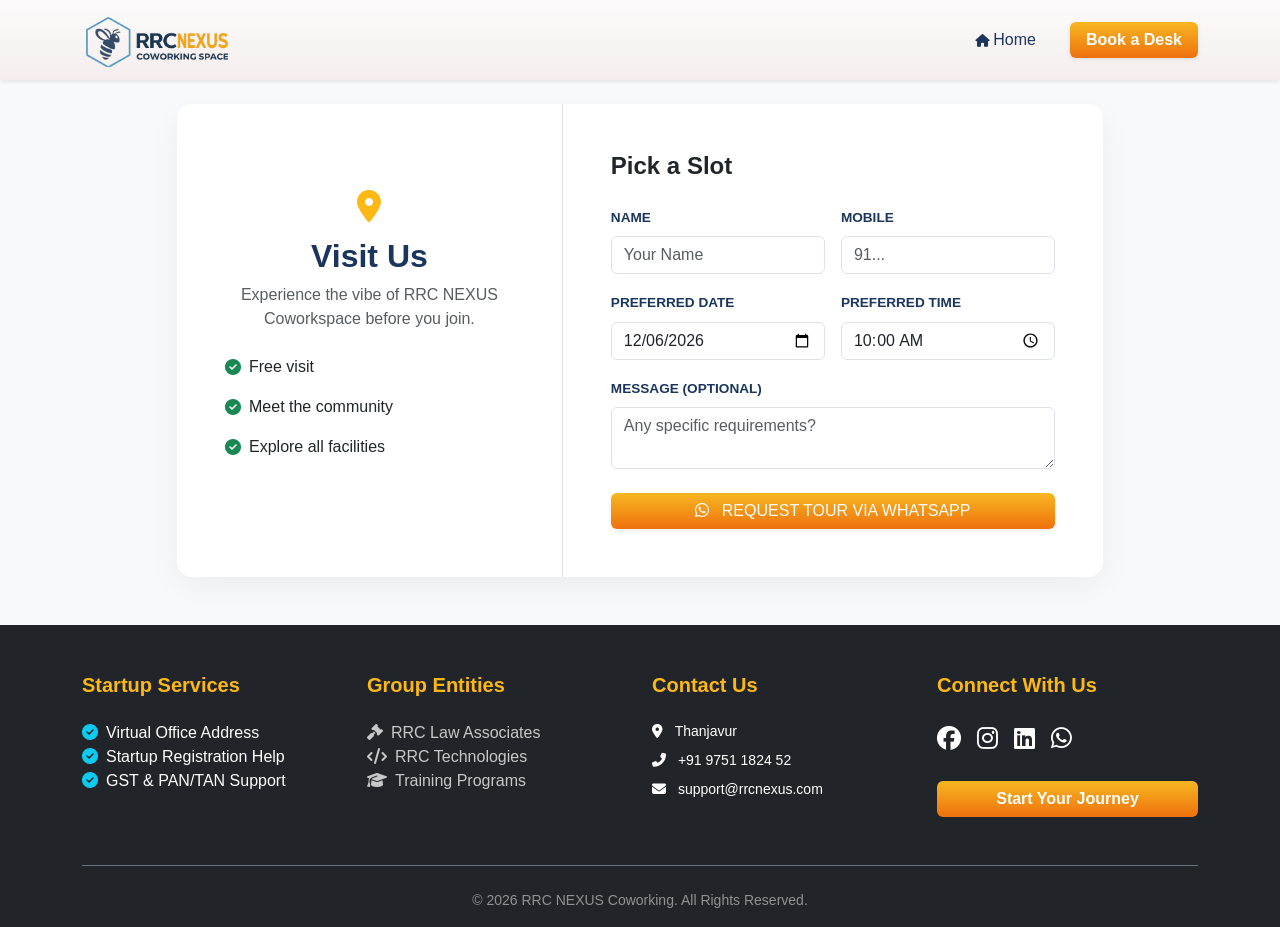
<file: Book-Free-Visit.html>
<!DOCTYPE html>
<html lang="en">
    <head>
        <meta charset="UTF-8">
        <meta name="viewport" content="width=device-width, initial-scale=1.0">
        <title>Book a Free Visit at RRC Nexus | Explore Premium Shared Offices in Thanjavur</title>
        <meta name="description" content="Explore our premium private cabins, dynamic open desks, conference setups, and modern tech ecosystem in Thanjavur.">
        <meta name="keywords" content="RRC Nexus tour, workspace virtual tour Thanjavur, shared office video tour, explore coworking spaces Thanjavur, interactive office walk-through, dynamic office layout">
        <meta name="geo.region" content="IN-TN">
        <meta name="geo.placename" content="Thanjavur">
        <meta name="geo.position" content="10.7870;79.1378">
        <meta name="ICBM" content="10.7870, 79.1378">
        <meta name="robots" content="index, follow">
        <link rel="canonical" href="https://rrcnexus.com/Book-Free-Visit">
        <meta property="og:title" content="RRC Nexus Workspace Tour - Step Inside Thanjavur’s Top Tech Hub">
        <meta property="og:description" content="Experience a fully interactive digital walk-through of RRC Nexus. See our high-end glassmorphism elements, functional layouts, and tech-driven workspace setups.">
        <meta property="og:type" content="website">
        <meta property="og:url" content="https://rrcnexus.com/Book-Free-Visit">
        <meta property="og:image" content="https://rrcnexus.com/assets/images/tour-preview.jpg">
        <meta name="twitter:card" content="summary_large_image">
        <meta name="twitter:title" content="RRC Nexus Interactive Virtual Tour">
        <meta name="twitter:description" content="Explore your next shared office layout online. Take a digital tour of our premium infrastructure in Thanjavur.">
        <link rel="icon" type="image/png" href="assets/images/logo.png" alt="RRC Nexus Brand Logo - Interactive Workspace Tour">
        <link rel="shortcut icon" href="favicon.ico" type="image/x-icon">
        <link rel="apple-touch-icon" sizes="180x180" href="assets/images/apple-touch-icon.png">
        <link rel="manifest" href="/site.webmanifest">
        <link rel="stylesheet" href="./style.css">
        <link
            rel="apple-touch-icon"
            sizes="180x180"
            href="src/img/icon/apple-touch-icon.png">
        <link rel="icon" type="image/png" sizes="32x32" href="src/img/icon/favicon.png">
        <link rel="manifest" href="./site.webmanifest">
        <link
            href="https://cdn.jsdelivr.net/npm/bootstrap@5.3.0/dist/css/bootstrap.min.css"
            rel="stylesheet">
        <link
            rel="stylesheet"
            href="https://cdnjs.cloudflare.com/ajax/libs/font-awesome/6.4.0/css/all.min.css">
        <style>
            :root {
                --primary-blue: #1B365D;
                --accent-orange: #FDB813;
                --light-bg: #f8f9fa;
            }
            body {
                background-color: var(--light-bg);
                font-family: 'Segoe UI', sans-serif;
            }
            .navbar {
                background-color: var(--primary-blue);
            }
            .card {
                border: none;
                border-radius: 15px;
                box-shadow: 0 10px 30px rgba(0,0,0,0.05);
            }
            .form-label {
                font-weight: 600;
                color: var(--primary-blue);
                font-size: 0.85rem;
                text-transform: uppercase;
            }
            .btn-tour:hover {
                background-color: #25d366!important;
                transform: translateY(-3px);
            }
            .info-icon {
                font-size: 2rem;
                color: var(--accent-orange);
                margin-bottom: 15px;
            }
        </style>
    </head>
    <body>

        <div id="preloader">
            <div class="loader-content">
                <div class="spinner"></div>
                <img src="src/img/logo/Logo.png" alt="RRC NEXUS" class="loader-logo ">
            </div>
        </div>

        <nav
            class="navbar navbar-expand navbar-dark sticky-top shadow-sm"
            style="background-color: var(--primary-blue);">
            <div class="container d-flex justify-content-between align-items-center">
                <a class="navbar-brand fw-bold" href="./index.html">
                    <img
                        src="src/img/logo/Logo.png"
                        alt="RRC NEXUS Co-Workspace Logo"
                        style="max-height: 50px;"
                        class="d-inline-block align-text-top me-1">
                </a>

                <div class="d-flex align-items-center gap-2 gap-md-3">
                    <a class="nav-link text-color-1 small px-2" href="./index.html">
                        <i class="fa-solid fa-house"></i>
                        <span class="d-none d-sm-inline">Home</span>
                    </a>
                    <a href="Booking.html" class="btn btn-color px-3 fw-bold shadow-sm">
                        Book
                        <span class="d-none d-sm-inline">a Desk</span>
                    </a>
                </div>
            </div>
        </nav>

        <div class="container">
            <div class="row justify-content-center gap-3">
                <!-- <div class="col-lg-10 mt-4">
                    <div class="card overflow-hidden justify-content-center">
                        <h2 class="text-center fw-bold pt-3" style="color: black;">
                            Virtual Tour</h2>
                        <p class="text-muted text-center"></p>
                        <div class="d-flex flex-row justify-content-center mb-4">
                            <iframe
                                width="90%"
                                height="315"
                                src="https://www.youtube.com/embed/80PUIQfyTM4?si=bdDkIcf2uPSA44qL"
                                title="YouTube video player"
                                frameborder="0"
                                allow="accelerometer; autoplay; clipboard-write; encrypted-media; gyroscope; picture-in-picture; web-share"
                                referrerpolicy="strict-origin-when-cross-origin"
                                allowfullscreen="allowfullscreen"></iframe>
                        </div>
                    </div>
                </div> -->
                <div class="col-lg-10 mt-4">
                    <div class="card overflow-hidden">
                        <div class="row g-0">
                            <div
                                class="col-md-5 bg-white p-5 d-flex flex-column justify-content-center border-end">
                                <div class="text-center">
                                    <i class="fas fa-map-marker-alt info-icon"></i>
                                    <h2 class="fw-bold" style="color: var(--primary-blue);">Visit Us</h2>
                                    <p class="text-muted mb-4">Experience the vibe of RRC NEXUS Coworkspace before you join.</p>
                                </div>
                                <ul class="list-unstyled">
                                    <li class="mb-3 d-flex align-items-center">
                                        <i class="fas fa-check-circle text-success me-2"></i>
                                        Free visit</li>
                                    <li class="mb-3 d-flex align-items-center">
                                        <i class="fas fa-check-circle text-success me-2"></i>
                                        Meet the community</li>
                                    <li class="mb-3 d-flex align-items-center">
                                        <i class="fas fa-check-circle text-success me-2"></i>
                                        Explore all facilities</li>
                                </ul>
                            </div>

                            <div class="col-md-7 p-4 p-md-5 bg-white">
                                <h4 class="fw-bold mb-4">Pick a Slot</h4>
                                <form id="tourForm">
                                    <div class="row g-3">
                                        <div class="col-md-6">
                                            <label class="form-label">Name</label>
                                            <input
                                                type="text"
                                                id="tourName"
                                                class="form-control"
                                                placeholder="Your Name"
                                                required="required">
                                        </div>
                                        <div class="col-md-6">
                                            <label class="form-label">Mobile</label>
                                            <input
                                                type="tel"
                                                id="tourPhone"
                                                class="form-control"
                                                placeholder="91..."
                                                required="required">
                                        </div>
                                        <div class="col-md-6">
                                            <label class="form-label">Preferred Date</label>
                                            <input type="date" id="tourDate" class="form-control" required="required">
                                        </div>
                                        <div class="col-md-6">
                                            <label class="form-label">Preferred Time</label>
                                            <input
                                                type="time"
                                                id="tourTime"
                                                class="form-control"
                                                value="10:00"
                                                required="required">
                                        </div>
                                        <div class="col-12">
                                            <label class="form-label">Message (Optional)</label>
                                            <textarea
                                                id="tourMsg"
                                                class="form-control"
                                                rows="2"
                                                placeholder="Any specific requirements?"></textarea>
                                        </div>
                                    </div>
                                    <button
                                        type="button"
                                        onclick="sendToWhatsApp()"
                                        class="btn btn-color  w-100 mt-4 shadow-sm">
                                        <i class="fab fa-whatsapp me-2"></i>
                                        REQUEST TOUR VIA WHATSAPP
                                    </button>
                                </form>
                            </div>
                        </div>
                    </div>
                </div>
            </div>
        </div>

        <footer class="bg-dark text-white pt-5 pb-3 mt-5">
            <div class="container">
                <div class="row g-4 mb-5">
                    <div class="col-md-4 col-lg-3">
                        <h5 class="fw-bold text-color mb-4">Startup Services</h5>
                        <ul class="list-unstyled footer-links">
                            <li>
                                <i class="fas fa-check-circle text-info me-2"></i>Virtual Office Address</li>
                            <li>
                                <i class="fas fa-check-circle text-info me-2"></i>Startup Registration Help</li>
                            <li>
                                <i class="fas fa-check-circle text-info me-2"></i>GST & PAN/TAN Support</li>
                        </ul>
                    </div>

                    <div class="col-md-4 col-lg-3">
                            <h5 class="fw-bold text-color mb-4">Group Entities</h5>
                            <ul class="list-unstyled footer-links">
                                <li>
                                    <a href="https://rrclawassociates.com/" class="text-decoration-none text-white opacity-75">
                                        <i class="fas fa-gavel me-2"></i>RRC Law Associates</a>
                                </li>
                                <li>
                                    <a href="https://rrctechnologies.com/" class="text-decoration-none text-white opacity-75">
                                        <i class="fas fa-code me-2"></i>RRC Technologies</a>
                                </li>
                                <li>
                                    <a href="https://rrctechnologies.com/courses/" class="text-decoration-none text-white opacity-75">
                                        <i class="fas fa-graduation-cap me-2"></i>Training Programs</a>
                                </li>
                            </ul>
                        </div>

                    <div class="col-md-4 col-lg-3" id="contact">
                            <h5 class="fw-bold text-color mb-4">Contact Us</h5>
                            <p class="small mb-2">
                                <i class="fas fa-map-marker-alt me-2"></i>
                                Thanjavur</p>
                            <p class="small mb-2">
                                <i class="fas fa-phone-alt me-2"></i>
                                <a href="tel:+919876543210" class="text-white" style="text-decoration: none;">+91 9751 1824 52</a>
                            </p>
                            <p class="small">
                                <i class="fas fa-envelope me-2"></i>
                                <a href="mailto:support@rrcnexus.com" class="text-white" style="text-decoration: none;">support@rrcnexus.com</a>
                            </p>
                        </div>

                    <div class="col-lg-3">
                        <h5 class="fw-bold text-color mb-4">Connect With Us</h5>
                        <div class="d-flex gap-3 fs-4">
                            <a href="#" class="text-white hover-orange">
                                <i class="fab fa-facebook"></i>
                            </a>
                            <a href="#" class="text-white hover-orange">
                                <i class="fab fa-instagram"></i>
                            </a>
                            <a href="#" class="text-white hover-orange">
                                <i class="fab fa-linkedin"></i>
                            </a>
                            <a href="#" class="text-white hover-orange">
                                <i class="fab fa-whatsapp"></i>
                            </a>
                        </div>
                        <div class="mt-4">
                            <a href="Booking.html" class="btn btn-color fw-bold w-100">Start Your Journey</a>
                        </div>
                    </div>
                </div>

                <div class="text-center pt-4 border-top border-secondary">
                    <p class="small mb-0 opacity-50">© 2026 RRC NEXUS Coworking. All Rights Reserved.</p>
                </div>
            </div>
        </footer>

        <script>
            // 1. Set default date to tomorrow automatically
            const tomorrow = new Date();
            tomorrow.setDate(tomorrow.getDate() + 1);
            document
                .getElementById('tourDate')
                .valueAsDate = tomorrow;

            // 2. Helper to convert 24h input to 12h AM/PM for the message
            function format12Hour(timeStr) {
                if (!timeStr) 
                    return "--:--";
                let [hrs, mins] = timeStr.split(':');
                let ampm = hrs >= 12
                    ? 'PM'
                    : 'AM';
                hrs = hrs % 12 || 12;
                return `${hrs}:${mins} ${ampm}`;
            }

            // 3. Main Integration Function
            function sendToWhatsApp() {
                // Capture Form Data
                const name = document
                    .getElementById('tourName')
                    .value;
                const phone = document
                    .getElementById('tourPhone')
                    .value;
                const date = document
                    .getElementById('tourDate')
                    .value;
                const timeInput = document
                    .getElementById('tourTime')
                    .value;
                const timeFormatted = format12Hour(timeInput);
                const msg = document
                    .getElementById('tourMsg')
                    .value || "No extra notes.";

                // Basic Validation
                if (!name || !phone || !date || !timeInput) {
                    alert("Please fill in all required fields.");
                    return;
                }

                // --- CONFIGURATION --- Replace with your actual business number (must include
                // country code, no '+')
                const businessNumber = "919751182452";

                // Construct the Message
                const messageText = `*New Tour Request - RRC Co-Workspace*%0A` +
                        `------------------------------%0A` + `*Name:* ${encodeURIComponent(name)}%0A` +
                        `*Phone:* ${encodeURIComponent(phone)}%0A` + `*Date:* ${encodeURIComponent(
                    date
                )}%0A` + `*Time:* ${encodeURIComponent(timeFormatted)}%0A` +
                        `*Notes:* ${encodeURIComponent(msg)}`;

                // Open WhatsApp
                window.open(`https://wa.me/${businessNumber}?text=${messageText}`, '_blank');
            }
        </script>
        <script>
            document
                .querySelectorAll('img')
                .forEach(img => {
                    img.addEventListener('contextmenu', e => e.preventDefault());
                });
        </script>

        <script>
            // Function to hide the loader
            function hidePreloader() {
                const preloader = document.getElementById('preloader');
                if (preloader && !preloader.classList.contains('preloader-hidden')) {
                    preloader
                        .classList
                        .add('preloader-hidden');
                    console.log("Preloader hidden successfully.");
                }
            }

            // 1. Hide when everything is finished loading
            window.addEventListener('load', function () {
                setTimeout(hidePreloader, 1000); // 0.5s smooth delay
            });

            // 2. FAIL-SAFE: If 'load' event doesn't fire, hide it anyway after 3 seconds
            setTimeout(hidePreloader, 3000);
        </script>

    </body>
</html>
</file>
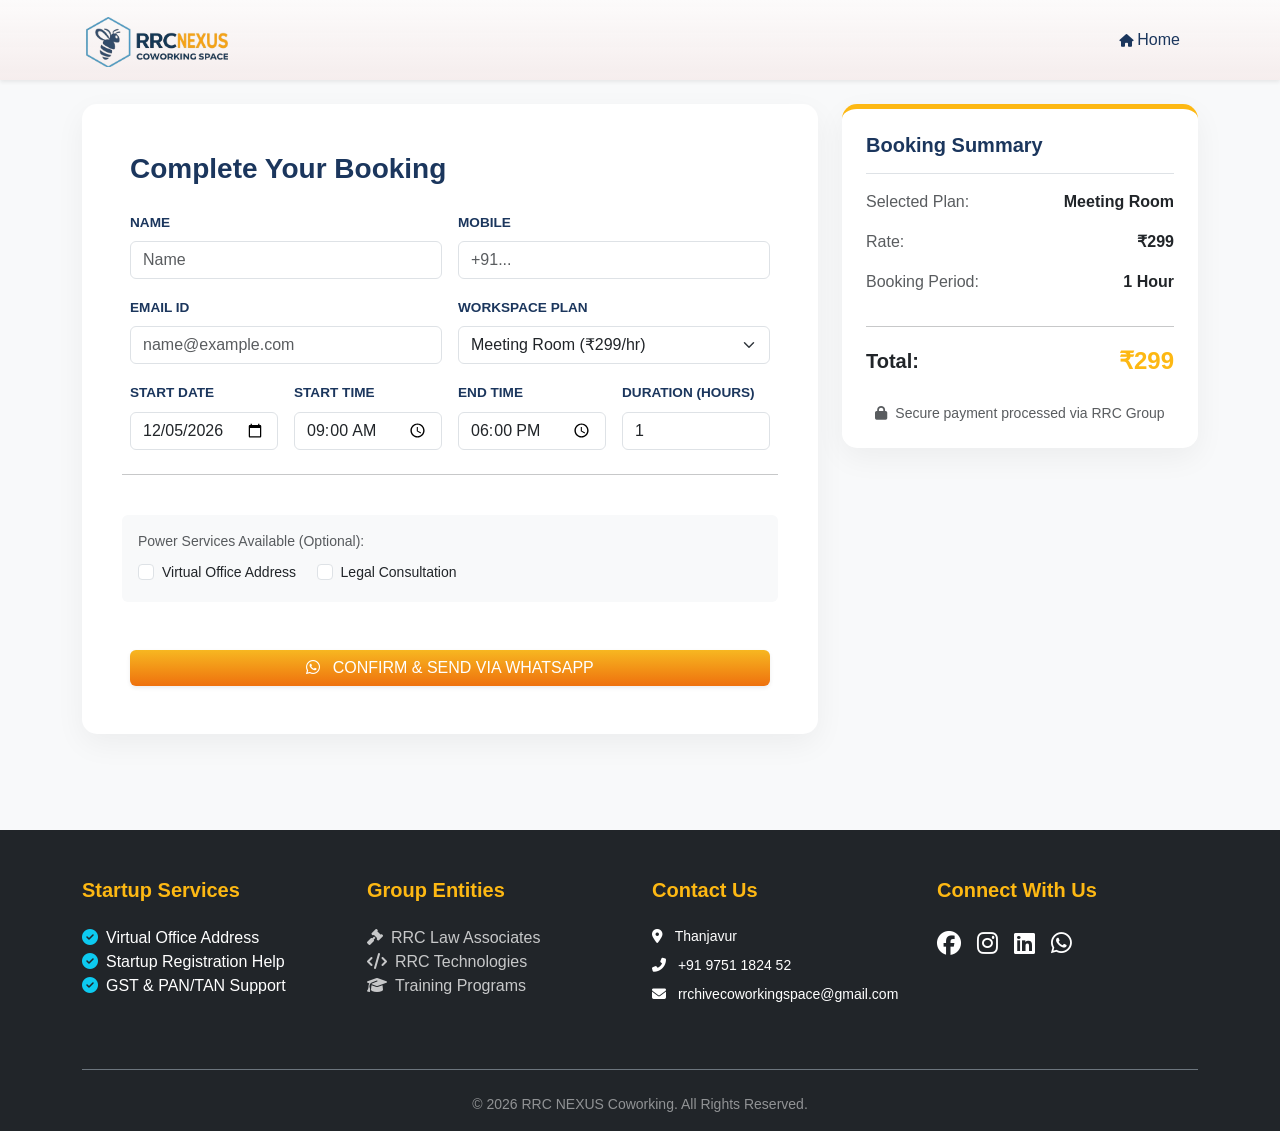
<file: booking.html>
<!DOCTYPE html>
<html lang="en">
    <head>
        <meta charset="UTF-8">
        <meta name="viewport" content="width=device-width, initial-scale=1.0">
        <title>Book a Workspace | RRC Nexus | Reserve Meeting Rooms & Cabins in Thanjavur</title>
        <meta name="description" content="Reserve your desk or meeting room at RRC Nexus (formerly RRC Hive). Easy online booking for plug-and-play offices, conference spaces, and daily hot desks in Thanjavur.">
        <meta name="keywords" content="RRC Nexus booking, rent office Thanjavur, book meeting room Thanjavur, reserve conference room, conference hall rent Tamil Nadu, desk reservation Thanjavur">
        <meta name="geo.region" content="IN-TN">
        <meta name="geo.placename" content="Thanjavur">
        <meta name="geo.position" content="10.7870;79.1378">
        <meta name="ICBM" content="10.7870, 79.1378">
        <meta name="robots" content="index, follow">
        <link rel="canonical" href="https://rrcnexus.com/booking.html">
        <meta property="og:title" content="Book Your Spot at RRC Nexus - Premium Shared Workspaces">
        <meta property="og:description" content="Secure your private cabin, conference room, or hot desk online. Fast integration with WhatsApp for instant booking confirmation.">
        <meta property="og:type" content="website">
        <meta property="og:url" content="https://rrcnexus.com/booking.html">
        <meta property="og:image" content="https://rrcnexus.com/assets/images/booking-preview.jpg">
        <meta name="twitter:card" content="summary_large_image">
        <meta name="twitter:title" content="RRC Nexus Workspace Booking">
        <meta name="twitter:description" content="Reserve premium flexible workspaces, private desks, and team spaces in Thanjavur seamlessly.">
        <link class="icon" type="image/png" href="assets/images/logo.png" alt="RRC Nexus Brand Logo - Workspace Booking Portal">
        <link rel="shortcut icon" href="favicon.ico" type="image/x-icon">
        <link rel="apple-touch-icon" sizes="180x180" href="assets/images/apple-touch-icon.png">
        <link rel="manifest" href="/site.webmanifest">
        <link rel="icon" type="image/png" sizes="32x32" href="src/img/icon/favicon.png">
        <link rel="manifest" href="./site.webmanifest">
        <link rel="stylesheet" href="./style.css">
        <link
            href="https://cdn.jsdelivr.net/npm/bootstrap@5.3.0/dist/css/bootstrap.min.css"
            rel="stylesheet">
        <link
            rel="stylesheet"
            href="https://cdnjs.cloudflare.com/ajax/libs/font-awesome/6.4.0/css/all.min.css">
        <style>
            :root {
                --primary-blue: #1B365D;
                --accent-orange: #FDB813;
                --light-bg: #f8f9fa;
            }
            body {
                background-color: var(--light-bg);
                font-family: 'Segoe UI', sans-serif;
            }
            .navbar {
                background-color: var(--primary-blue);
            }
            .card {
                border: none;
                border-radius: 15px;
                box-shadow: 0 10px 30px rgba(0,0,0,0.05);
            }
            .form-label {
                font-weight: 600;
                color: var(--primary-blue);
                font-size: 0.85rem;
                text-transform: uppercase;
            }
            .btn-warning {
                background-color: var(--accent-orange) !important;
                color: white !important;
                font-weight: bold;
                border: none;
                padding: 12px;
            }
            .summary-box {
                background-color: white;
                border-top: 5px solid var(--accent-orange);
            }
            .price-text {
                color: var(--accent-orange);
                font-weight: 800;
                font-size: 1.5rem;
            }
        </style>
    </head>
    <body>

        <div id="preloader">
            <div class="loader-content">
                <div class="spinner"></div>
                <img src="src/img/logo/Logo.png" alt="RRC NEXUS" class="loader-logo ">
            </div>
        </div>

        <nav
            class="navbar navbar-expand navbar-dark sticky-top shadow-sm"
            style="background-color: var(--primary-blue);">
            <div class="container d-flex justify-content-between align-items-center">
                <a class="navbar-brand fw-bold" href="./index.html">
                    <img
                        src="src/img/logo/Logo.png"
                        alt="RRC NEXUS Co-Workspace Logo"
                        style="max-height: 50px;"
                        class="d-inline-block align-text-top me-1">
                </a>

                <div class="d-flex align-items-center gap-2 gap-md-3">
                    <a class="nav-link text-color-1 small px-2" href="./index.html">
                        <i class="fa-solid fa-house"></i>
                        <span class="d-sm-inline">Home</span>
                    </a>
                </div>
            </div>
        </nav>
        <br>
        <div class="container pb-5">
            <div class="row g-4">
                <div class="col-lg-8">
                    <div class="card p-4 p-md-5">
                        <h3 class="fw-bold mb-4" style="color: var(--primary-blue);">Complete Your Booking</h3>
                        <form id="bookingForm" onsubmit="event.preventDefault();">
                            <div class="row g-3">
                                <div class="col-md-6">
                                    <label class="form-label">Name</label>
                                    <input
                                        type="text"
                                        id="fullName"
                                        name="full_name"
                                        class="form-control"
                                        placeholder="Name"
                                        required="required">
                                </div>
                                <div class="col-md-6">
                                    <label class="form-label">Mobile</label>
                                    <input
                                        type="tel"
                                        id="phoneNum"
                                        name="phone"
                                        class="form-control"
                                        placeholder="+91..."
                                        required="required">
                                </div>
                                <div class="col-md-6">
                                    <label class="form-label">Email ID</label>
                                    <input
                                        type="email"
                                        id="emailId"
                                        name="email"
                                        class="form-control"
                                        placeholder="name@example.com"
                                        required="required">
                                </div>

                                <div class="col-md-6">
                                    <label class="form-label">Workspace Plan</label>
                                    <select
                                        class="form-select"
                                        name="plan_type"
                                        id="planType"
                                        onchange="calculateTotal()">
                                        <option value="299" data-unit="Hour">Meeting Room (₹299/hr)</option>
                                        <option value="11999" data-unit="Month">Private Cabin (₹11,999/mo)</option>
                                        <option value="3999" data-unit="Month">Hot Desk (₹3,999/mo)</option>
                                        <option value="4999" data-unit="Month">Dedicated Desk (₹4,999/mo)</option>
                                        <option value="1499" data-unit="Month">Student Desk (₹1,499/mo)</option>
                                        <option value="499" data-unit="Day">Day Pass (₹499/day)</option>
                                    </select>
                                </div>

                                <div class="col-md-3">
                                    <label class="form-label">Start Date</label>
                                    <input
                                        type="date"
                                        name="start_date"
                                        id="startDate"
                                        class="form-control"
                                        required="required"
                                        onchange="calculateTotal()">
                                </div>

                                <div class="col-md-3">
                                    <label class="form-label">Start Time</label>
                                    <input
                                        type="time"
                                        name="start_time"
                                        id="startTime"
                                        class="form-control"
                                        value="09:00"
                                        onchange="calculateTotal()">
                                </div>

                                <div class="col-md-3">
                                    <label class="form-label">End Time</label>
                                    <input
                                        type="time"
                                        name="end_time"
                                        id="endTime"
                                        class="form-control"
                                        value="18:00"
                                        onchange="calculateTotal()">
                                </div>

                                <div class="col-md-3">
                                    <label class="form-label" id="durationLabel">Duration (Units)</label>
                                    <input
                                        type="number"
                                        name="duration"
                                        id="duration"
                                        class="form-control"
                                        value="1"
                                        min="1"
                                        oninput="calculateTotal()">
                                </div>

                                <hr class="my-4">
                                <div class="bg-light p-3 rounded mb-4">
                                    <small class="text-muted d-block mb-2">Power Services Available (Optional):</small>
                                    <div class="form-check form-check-inline">
                                        <input class="form-check-input" type="checkbox" id="vOffice">
                                        <label class="form-check-label small" for="vOffice">Virtual Office Address</label>
                                    </div>
                                    <div class="form-check form-check-inline">
                                        <input class="form-check-input" type="checkbox" id="legal">
                                        <label class="form-check-label small" for="legal">Legal Consultation</label>
                                    </div>
                                </div>

                                <div class="col-md-12 mt-4">
                                    <button
                                        type="button"
                                        onclick="sendBookingToWhatsApp()"
                                        class="btn btn-color w-100 shadow-sm">
                                        <i class="fab fa-whatsapp me-2"></i>
                                        CONFIRM & SEND VIA WHATSAPP
                                    </button>
                                </div>
                            </div>
                        </form>
                    </div>
                </div>

                <div class="col-lg-4">
                    <div class="card summary-box p-4 sticky-top" style="top: 100px;">
                        <h5 class="fw-bold border-bottom pb-3 mb-3" style="color: var(--primary-blue);">Booking Summary</h5>
                        <div class="d-flex justify-content-between mb-3">
                            <span class="text-muted">Selected Plan:</span>
                            <span id="sumPlan" class="fw-bold text-dark">Hot Desk</span>
                        </div>
                        <div class="d-flex justify-content-between mb-3">
                            <span class="text-muted">Rate:</span>
                            <span id="sumRate" class="fw-bold text-dark">₹3,999</span>
                        </div>
                        <div class="d-flex justify-content-between mb-3">
                            <span class="text-muted">Booking Period:</span>
                            <span id="sumPeriod" class="fw-bold text-dark">1 Month</span>
                        </div>
                        <hr>
                        <div class="d-flex justify-content-between align-items-center mb-4">
                            <span class="h5 fw-bold mb-0">Total:</span>
                            <span id="totalAmount" class="price-text">₹4,000</span>
                        </div>
                        <p class="small text-muted text-center mb-0">
                            <i class="fas fa-lock me-1"></i>
                            Secure payment processed via RRC Group
                        </p>
                    </div>
                </div>
            </div>
        </div>

        <footer class="bg-dark text-white pt-5 pb-3 mt-5">
            <div class="container">
                <div class="row g-4 mb-5">
                    <div class="col-md-4 col-lg-3">
                        <h5 class="fw-bold text-color mb-4">Startup Services</h5>
                        <ul class="list-unstyled footer-links">
                            <li>
                                <i class="fas fa-check-circle text-info me-2"></i>Virtual Office Address</li>
                            <li>
                                <i class="fas fa-check-circle text-info me-2"></i>Startup Registration Help</li>
                            <li>
                                <i class="fas fa-check-circle text-info me-2"></i>GST & PAN/TAN Support</li>
                        </ul>
                    </div>

                    <div class="col-md-4 col-lg-3">
                        <h5 class="fw-bold text-color mb-4">Group Entities</h5>
                        <ul class="list-unstyled footer-links">
                            <li>
                                <a href="#" class="text-decoration-none text-white opacity-75">
                                    <i class="fas fa-gavel me-2"></i>RRC Law Associates</a>
                            </li>
                            <li>
                                <a href="#" class="text-decoration-none text-white opacity-75">
                                    <i class="fas fa-code me-2"></i>RRC Technologies</a>
                            </li>
                            <li>
                                <a href="#" class="text-decoration-none text-white opacity-75">
                                    <i class="fas fa-graduation-cap me-2"></i>Training Programs</a>
                            </li>
                        </ul>
                    </div>

                    <div class="col-md-4 col-lg-3" id="contact">
                        <h5 class="fw-bold text-color mb-4">Contact Us</h5>
                        <p class="small mb-2">
                            <i class="fas fa-map-marker-alt me-2"></i>
                            Thanjavur</p>
                        <p class="small mb-2">
                            <i class="fas fa-phone-alt me-2"></i>
                            +91 9751 1824 52</p>
                        <p class="small">
                            <i class="fas fa-envelope me-2"></i>
                            rrchivecoworkingspace@gmail.com</p>
                    </div>

                    <div class="col-lg-3">
                        <h5 class="fw-bold text-color mb-4">Connect With Us</h5>
                        <div class="d-flex gap-3 fs-4">
                            <a href="#" class="text-white hover-orange">
                                <i class="fab fa-facebook"></i>
                            </a>
                            <a href="#" class="text-white hover-orange">
                                <i class="fab fa-instagram"></i>
                            </a>
                            <a href="#" class="text-white hover-orange">
                                <i class="fab fa-linkedin"></i>
                            </a>
                            <a href="#" class="text-white hover-orange">
                                <i class="fab fa-whatsapp"></i>
                            </a>
                        </div>
                    </div>
                </div>

                <div class="text-center pt-4 border-top border-secondary">
                    <p class="small mb-0 opacity-50">© 2026 RRC NEXUS Coworking. All Rights Reserved.</p>
                </div>
            </div>
        </footer>

        <script>
            // Set today's date
            document
                .getElementById('startDate')
                .valueAsDate = new Date();

            function calculateTotal() {
                const planSelect = document.getElementById('planType');
                const selectedOption = planSelect.options[planSelect.selectedIndex];

                const rate = parseInt(planSelect.value);
                const unit = selectedOption.getAttribute('data-unit');
                const planName = selectedOption
                    .text
                    .split(' (')[0];
                const duration = parseInt(document.getElementById('duration').value) || 1;

                // Update labels based on unit
                document
                    .getElementById('durationLabel')
                    .innerText = `Duration (${unit}s)`;

                // Update Summary Card
                document
                    .getElementById('sumPlan')
                    .innerText = planName;
                document
                    .getElementById('sumRate')
                    .innerText = `₹${rate.toLocaleString()}`;
                document
                    .getElementById('sumPeriod')
                    .innerText = `${duration} ${unit}${duration > 1
                        ? 's'
                        : ''}`;

                // Final Calculation
                const total = rate * duration;
                document
                    .getElementById('totalAmount')
                    .innerText = `₹${total.toLocaleString()}`;
            }

            // Initial run
            calculateTotal();
        </script>
        <script>
            function sendBookingToWhatsApp() {
                // Collect Personal Info - Corrected IDs
                const name = document
                    .getElementById('fullName')
                    .value;
                const phone = document
                    .getElementById('phoneNum')
                    .value;
                const email = document
                    .getElementById('emailId')
                    .value;

                // Collect Plan Info
                const planSelect = document.getElementById('planType');
                const planName = planSelect
                    .options[planSelect.selectedIndex]
                    .text;
                const duration = document
                    .getElementById('duration')
                    .value;
                const total = document
                    .getElementById('totalAmount')
                    .innerText;

                // Collect Optional Services
                const vOffice = document
                    .getElementById('vOffice')
                    .checked
                        ? "Yes"
                        : "No";
                const legal = document
                    .getElementById('legal')
                    .checked
                        ? "Yes"
                        : "No";

                // Validation
                if (!name || !phone || !email) {
                    alert("Please fill in your contact details first.");
                    return;
                }

                const myNumber = "919751182452";

                // Build the Message
                const message = `*New Workspace Booking - RRC*%0A` +
                        `------------------------------%0A` + `*Name:* ${encodeURIComponent(name)}%0A` +
                        `*Phone:* ${encodeURIComponent(phone)}%0A` + `*Email:* ${encodeURIComponent(
                    email
                )}%0A` + `*Plan:* ${encodeURIComponent(planName)}%0A` +
                        `*Duration:* ${encodeURIComponent(duration)} units%0A` +
                        `*Virtual Office:* ${vOffice}%0A` +
                        `*Legal Consultation:* ${legal}%0A` +
                        `------------------------------%0A` + `*Total Price:* ${encodeURIComponent(
                    total
                )}`;

                window.open(`https://wa.me/${myNumber}?text=${message}`, '_blank');
            }
        </script>
        <script>
            document
                .querySelectorAll('img')
                .forEach(img => {
                    img.addEventListener('contextmenu', e => e.preventDefault());
                });
        </script>

        <script>
            window.addEventListener('load', function () {
                const preloader = document.getElementById('preloader');

                // Add a slight delay (500ms) for a smoother feel
                setTimeout(() => {
                    preloader
                        .classList
                        .add('preloader-hidden');
                }, 500);
            });
        </script>

        <script>
            // Function to hide the loader
            function hidePreloader() {
                const preloader = document.getElementById('preloader');
                if (preloader && !preloader.classList.contains('preloader-hidden')) {
                    preloader
                        .classList
                        .add('preloader-hidden');
                    console.log("Preloader hidden successfully.");
                }
            }

            // 1. Hide when everything is finished loading
            window.addEventListener('load', function () {
                setTimeout(hidePreloader, 3000); // 0.5s smooth delay
            });

            // 2. FAIL-SAFE: If 'load' event doesn't fire, hide it anyway after 3 seconds
            setTimeout(hidePreloader, 5000);
        </script>

    </body>
</html>
</file>
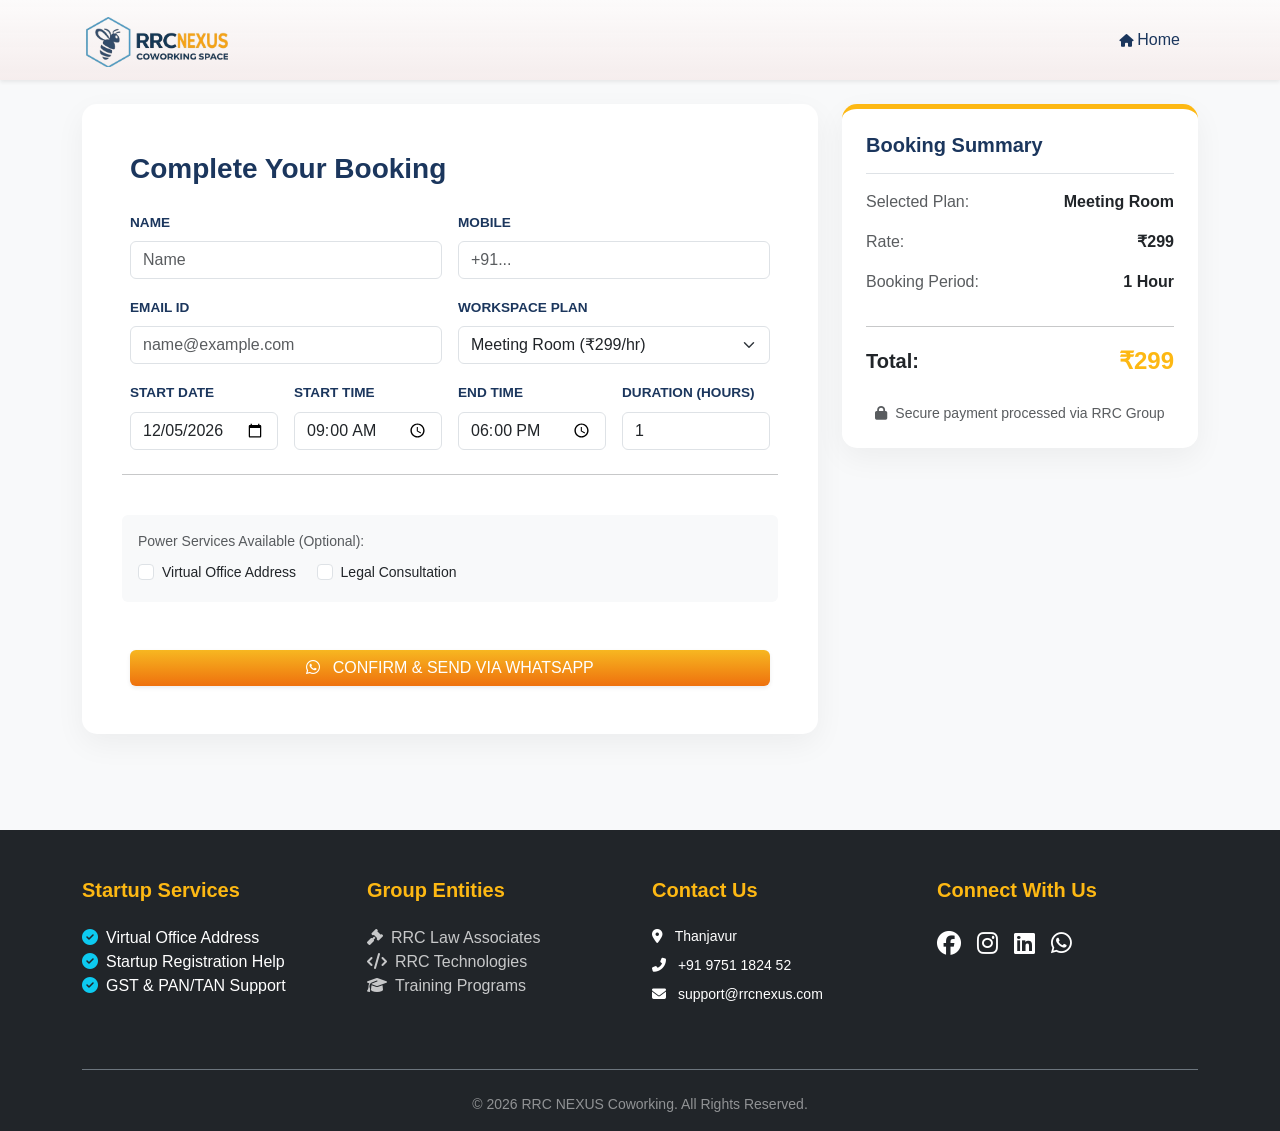
<file: Booking.html>
<!DOCTYPE html>
<html lang="en">
    <head>
        <meta charset="UTF-8">
        <meta name="viewport" content="width=device-width, initial-scale=1.0">
        <title>Book a Workspace | RRC Nexus | Reserve Meeting Rooms & Cabins in Thanjavur</title>
        <meta name="description" content="Reserve your desk or meeting room at RRC Nexus . Easy online booking for plug-and-play offices, conference spaces, and daily hot desks in Thanjavur.">
        <meta name="keywords" content="RRC Nexus booking, rent office Thanjavur, book meeting room Thanjavur, reserve conference room, conference hall rent Thanjavur, desk reservation Thanjavur">
        <meta name="geo.region" content="IN-TN">
        <meta name="geo.placename" content="Thanjavur">
        <meta name="geo.position" content="10.7870;79.1378">
        <meta name="ICBM" content="10.7870, 79.1378">
        <meta name="robots" content="index, follow">
        <link rel="canonical" href="https://rrcnexus.com/Booking">
        <meta property="og:title" content="Book Your Spot at RRC Nexus - Premium Shared Workspaces">
        <meta property="og:description" content="Secure your private cabin, conference room, or hot desk online. Fast integration with WhatsApp for instant booking confirmation.">
        <meta property="og:type" content="website">
        <meta property="og:url" content="https://rrcnexus.com/Booking">
        <meta property="og:image" content="https://rrcnexus.com/assets/images/booking-preview.jpg">
        <meta name="twitter:card" content="summary_large_image">
        <meta name="twitter:title" content="RRC Nexus Workspace Booking">
        <meta name="twitter:description" content="Reserve premium flexible workspaces, private desks, and team spaces in Thanjavur seamlessly.">
        <link class="icon" type="image/png" href="assets/images/logo.png" alt="RRC Nexus Brand Logo - Workspace Booking Portal">
        <link rel="shortcut icon" href="favicon.ico" type="image/x-icon">
        <link rel="apple-touch-icon" sizes="180x180" href="assets/images/apple-touch-icon.png">
        <link rel="manifest" href="/site.webmanifest">
        <link rel="icon" type="image/png" sizes="32x32" href="src/img/icon/favicon.png">
        <link rel="manifest" href="./site.webmanifest">
        <link rel="stylesheet" href="./style.css">
        <link
            href="https://cdn.jsdelivr.net/npm/bootstrap@5.3.0/dist/css/bootstrap.min.css"
            rel="stylesheet">
        <link
            rel="stylesheet"
            href="https://cdnjs.cloudflare.com/ajax/libs/font-awesome/6.4.0/css/all.min.css">
        <style>
            :root {
                --primary-blue: #1B365D;
                --accent-orange: #FDB813;
                --light-bg: #f8f9fa;
            }
            body {
                background-color: var(--light-bg);
                font-family: 'Segoe UI', sans-serif;
            }
            .navbar {
                background-color: var(--primary-blue);
            }
            .card {
                border: none;
                border-radius: 15px;
                box-shadow: 0 10px 30px rgba(0,0,0,0.05);
            }
            .form-label {
                font-weight: 600;
                color: var(--primary-blue);
                font-size: 0.85rem;
                text-transform: uppercase;
            }
            .btn-warning {
                background-color: var(--accent-orange) !important;
                color: white !important;
                font-weight: bold;
                border: none;
                padding: 12px;
            }
            .summary-box {
                background-color: white;
                border-top: 5px solid var(--accent-orange);
            }
            .price-text {
                color: var(--accent-orange);
                font-weight: 800;
                font-size: 1.5rem;
            }
        </style>
    </head>
    <body>

        <div id="preloader">
            <div class="loader-content">
                <div class="spinner"></div>
                <img src="src/img/logo/Logo.png" alt="RRC NEXUS" class="loader-logo ">
            </div>
        </div>

        <nav
            class="navbar navbar-expand navbar-dark sticky-top shadow-sm"
            style="background-color: var(--primary-blue);">
            <div class="container d-flex justify-content-between align-items-center">
                <a class="navbar-brand fw-bold" href="./index.html">
                    <img
                        src="src/img/logo/Logo.png"
                        alt="RRC NEXUS Co-Workspace Logo"
                        style="max-height: 50px;"
                        class="d-inline-block align-text-top me-1">
                </a>

                <div class="d-flex align-items-center gap-2 gap-md-3">
                    <a class="nav-link text-color-1 small px-2" href="./index.html">
                        <i class="fa-solid fa-house"></i>
                        <span class="d-sm-inline">Home</span>
                    </a>
                </div>
            </div>
        </nav>
        <br>
        <div class="container pb-5">
            <div class="row g-4">
                <div class="col-lg-8">
                    <div class="card p-4 p-md-5">
                        <h3 class="fw-bold mb-4" style="color: var(--primary-blue);">Complete Your Booking</h3>
                        <form id="bookingForm" onsubmit="event.preventDefault();">
                            <div class="row g-3">
                                <div class="col-md-6">
                                    <label class="form-label">Name</label>
                                    <input
                                        type="text"
                                        id="fullName"
                                        name="full_name"
                                        class="form-control"
                                        placeholder="Name"
                                        required="required">
                                </div>
                                <div class="col-md-6">
                                    <label class="form-label">Mobile</label>
                                    <input
                                        type="tel"
                                        id="phoneNum"
                                        name="phone"
                                        class="form-control"
                                        placeholder="+91..."
                                        required="required">
                                </div>
                                <div class="col-md-6">
                                    <label class="form-label">Email ID</label>
                                    <input
                                        type="email"
                                        id="emailId"
                                        name="email"
                                        class="form-control"
                                        placeholder="name@example.com"
                                        required="required">
                                </div>

                                <div class="col-md-6">
                                    <label class="form-label">Workspace Plan</label>
                                    <select
                                        class="form-select"
                                        name="plan_type"
                                        id="planType"
                                        onchange="calculateTotal()">
                                        <option value="299" data-unit="Hour">Meeting Room (₹299/hr)</option>
                                        <option value="14999" data-unit="Month">Private Cabin (₹14,999/mo)</option>
                                        <option value="3999" data-unit="Month">Hot Desk (₹3,999/mo)</option>
                                        <option value="4999" data-unit="Month">Dedicated Desk (₹4,999/mo)</option>
                                        <option value="799" data-unit="Month">Student Desk (₹799/mo)</option>
                                        <option value="1199" data-unit="Week">Weekly Pass (₹1,199/week)</option>
                                        <option value="399" data-unit="Day">Day Pass (₹399/day)</option>
                                    </select>
                                </div>

                                <div class="col-md-3">
                                    <label class="form-label">Start Date</label>
                                    <input
                                        type="date"
                                        name="start_date"
                                        id="startDate"
                                        class="form-control"
                                        required="required"
                                        onchange="calculateTotal()">
                                </div>

                                <div class="col-md-3">
                                    <label class="form-label">Start Time</label>
                                    <input
                                        type="time"
                                        name="start_time"
                                        id="startTime"
                                        class="form-control"
                                        value="09:00"
                                        onchange="calculateTotal()">
                                </div>

                                <div class="col-md-3">
                                    <label class="form-label">End Time</label>
                                    <input
                                        type="time"
                                        name="end_time"
                                        id="endTime"
                                        class="form-control"
                                        value="18:00"
                                        onchange="calculateTotal()">
                                </div>

                                <div class="col-md-3">
                                    <label class="form-label" id="durationLabel">Duration (Units)</label>
                                    <input
                                        type="number"
                                        name="duration"
                                        id="duration"
                                        class="form-control"
                                        value="1"
                                        min="1"
                                        oninput="calculateTotal()">
                                </div>

                                <hr class="my-4">
                                <div class="bg-light p-3 rounded mb-4">
                                    <small class="text-muted d-block mb-2">Power Services Available (Optional):</small>
                                    <div class="form-check form-check-inline">
                                        <input class="form-check-input" type="checkbox" id="vOffice">
                                        <label class="form-check-label small" for="vOffice">Virtual Office Address</label>
                                    </div>
                                    <div class="form-check form-check-inline">
                                        <input class="form-check-input" type="checkbox" id="legal">
                                        <label class="form-check-label small" for="legal">Legal Consultation</label>
                                    </div>
                                </div>

                                <div class="col-md-12 mt-4">
                                    <button
                                        type="button"
                                        onclick="sendBookingToWhatsApp()"
                                        class="btn btn-color w-100 shadow-sm">
                                        <i class="fab fa-whatsapp me-2"></i>
                                        CONFIRM & SEND VIA WHATSAPP
                                    </button>
                                </div>
                            </div>
                        </form>
                    </div>
                </div>

                <div class="col-lg-4">
                    <div class="card summary-box p-4 sticky-top" style="top: 100px;">
                        <h5 class="fw-bold border-bottom pb-3 mb-3" style="color: var(--primary-blue);">Booking Summary</h5>
                        <div class="d-flex justify-content-between mb-3">
                            <span class="text-muted">Selected Plan:</span>
                            <span id="sumPlan" class="fw-bold text-dark">Hot Desk</span>
                        </div>
                        <div class="d-flex justify-content-between mb-3">
                            <span class="text-muted">Rate:</span>
                            <span id="sumRate" class="fw-bold text-dark">₹3,999</span>
                        </div>
                        <div class="d-flex justify-content-between mb-3">
                            <span class="text-muted">Booking Period:</span>
                            <span id="sumPeriod" class="fw-bold text-dark">1 Month</span>
                        </div>
                        <hr>
                        <div class="d-flex justify-content-between align-items-center mb-4">
                            <span class="h5 fw-bold mb-0">Total:</span>
                            <span id="totalAmount" class="price-text">₹4,000</span>
                        </div>
                        <p class="small text-muted text-center mb-0">
                            <i class="fas fa-lock me-1"></i>
                            Secure payment processed via RRC Group
                        </p>
                    </div>
                </div>
            </div>
        </div>

        <footer class="bg-dark text-white pt-5 pb-3 mt-5">
            <div class="container">
                <div class="row g-4 mb-5">
                    <div class="col-md-4 col-lg-3">
                        <h5 class="fw-bold text-color mb-4">Startup Services</h5>
                        <ul class="list-unstyled footer-links">
                            <li>
                                <i class="fas fa-check-circle text-info me-2"></i>Virtual Office Address</li>
                            <li>
                                <i class="fas fa-check-circle text-info me-2"></i>Startup Registration Help</li>
                            <li>
                                <i class="fas fa-check-circle text-info me-2"></i>GST & PAN/TAN Support</li>
                        </ul>
                    </div>

                    <div class="col-md-4 col-lg-3">
                            <h5 class="fw-bold text-color mb-4">Group Entities</h5>
                            <ul class="list-unstyled footer-links">
                                <li>
                                    <a href="https://rrclawassociates.com/" class="text-decoration-none text-white opacity-75">
                                        <i class="fas fa-gavel me-2"></i>RRC Law Associates</a>
                                </li>
                                <li>
                                    <a href="https://rrctechnologies.com/" class="text-decoration-none text-white opacity-75">
                                        <i class="fas fa-code me-2"></i>RRC Technologies</a>
                                </li>
                                <li>
                                    <a href="https://rrctechnologies.com/courses/" class="text-decoration-none text-white opacity-75">
                                        <i class="fas fa-graduation-cap me-2"></i>Training Programs</a>
                                </li>
                            </ul>
                        </div>

                    <div class="col-md-4 col-lg-3" id="contact">
                            <h5 class="fw-bold text-color mb-4">Contact Us</h5>
                            <p class="small mb-2">
                                <i class="fas fa-map-marker-alt me-2"></i>
                                Thanjavur</p>
                            <p class="small mb-2">
                                <i class="fas fa-phone-alt me-2"></i>
                                <a href="tel:+919876543210" class="text-white" style="text-decoration: none;">+91 9751 1824 52</a>
                            </p>
                            <p class="small">
                                <i class="fas fa-envelope me-2"></i>
                                <a href="mailto:support@rrcnexus.com" class="text-white" style="text-decoration: none;">support@rrcnexus.com</a>
                            </p>
                        </div>

                    <div class="col-lg-3">
                        <h5 class="fw-bold text-color mb-4">Connect With Us</h5>
                        <div class="d-flex gap-3 fs-4">
                            <a href="#" class="text-white hover-orange">
                                <i class="fab fa-facebook"></i>
                            </a>
                            <a href="#" class="text-white hover-orange">
                                <i class="fab fa-instagram"></i>
                            </a>
                            <a href="#" class="text-white hover-orange">
                                <i class="fab fa-linkedin"></i>
                            </a>
                            <a href="#" class="text-white hover-orange">
                                <i class="fab fa-whatsapp"></i>
                            </a>
                        </div>
                    </div>
                </div>

                <div class="text-center pt-4 border-top border-secondary">
                    <p class="small mb-0 opacity-50">© 2026 RRC NEXUS Coworking. All Rights Reserved.</p>
                </div>
            </div>
        </footer>

        <script>
            // Set today's date
            document
                .getElementById('startDate')
                .valueAsDate = new Date();

            function calculateTotal() {
                const planSelect = document.getElementById('planType');
                const selectedOption = planSelect.options[planSelect.selectedIndex];

                const rate = parseInt(planSelect.value);
                const unit = selectedOption.getAttribute('data-unit');
                const planName = selectedOption
                    .text
                    .split(' (')[0];
                const duration = parseInt(document.getElementById('duration').value) || 1;

                // Update labels based on unit
                document
                    .getElementById('durationLabel')
                    .innerText = `Duration (${unit}s)`;

                // Update Summary Card
                document
                    .getElementById('sumPlan')
                    .innerText = planName;
                document
                    .getElementById('sumRate')
                    .innerText = `₹${rate.toLocaleString()}`;
                document
                    .getElementById('sumPeriod')
                    .innerText = `${duration} ${unit}${duration > 1
                        ? 's'
                        : ''}`;

                // Final Calculation
                const total = rate * duration;
                document
                    .getElementById('totalAmount')
                    .innerText = `₹${total.toLocaleString()}`;
            }

            // Initial run
            calculateTotal();
        </script>
        <script>
            function sendBookingToWhatsApp() {
                // Collect Personal Info - Corrected IDs
                const name = document
                    .getElementById('fullName')
                    .value;
                const phone = document
                    .getElementById('phoneNum')
                    .value;
                const email = document
                    .getElementById('emailId')
                    .value;

                // Collect Plan Info
                const planSelect = document.getElementById('planType');
                const planName = planSelect
                    .options[planSelect.selectedIndex]
                    .text;
                const duration = document
                    .getElementById('duration')
                    .value;
                const total = document
                    .getElementById('totalAmount')
                    .innerText;

                // Collect Optional Services
                const vOffice = document
                    .getElementById('vOffice')
                    .checked
                        ? "Yes"
                        : "No";
                const legal = document
                    .getElementById('legal')
                    .checked
                        ? "Yes"
                        : "No";

                // Validation
                if (!name || !phone || !email) {
                    alert("Please fill in your contact details first.");
                    return;
                }

                const myNumber = "919751182452";

                // Build the Message
                const message = `*New Workspace Booking - RRC*%0A` +
                        `------------------------------%0A` + `*Name:* ${encodeURIComponent(name)}%0A` +
                        `*Phone:* ${encodeURIComponent(phone)}%0A` + `*Email:* ${encodeURIComponent(
                    email
                )}%0A` + `*Plan:* ${encodeURIComponent(planName)}%0A` +
                        `*Duration:* ${encodeURIComponent(duration)} units%0A` +
                        `*Virtual Office:* ${vOffice}%0A` +
                        `*Legal Consultation:* ${legal}%0A` +
                        `------------------------------%0A` + `*Total Price:* ${encodeURIComponent(
                    total
                )}`;

                window.open(`https://wa.me/${myNumber}?text=${message}`, '_blank');
            }
        </script>
        <script>
            document
                .querySelectorAll('img')
                .forEach(img => {
                    img.addEventListener('contextmenu', e => e.preventDefault());
                });
        </script>

        <script>
            window.addEventListener('load', function () {
                const preloader = document.getElementById('preloader');

                // Add a slight delay (500ms) for a smoother feel
                setTimeout(() => {
                    preloader
                        .classList
                        .add('preloader-hidden');
                }, 500);
            });
        </script>

        <script>
            // Function to hide the loader
            function hidePreloader() {
                const preloader = document.getElementById('preloader');
                if (preloader && !preloader.classList.contains('preloader-hidden')) {
                    preloader
                        .classList
                        .add('preloader-hidden');
                    console.log("Preloader hidden successfully.");
                }
            }

            // 1. Hide when everything is finished loading
            window.addEventListener('load', function () {
                setTimeout(hidePreloader, 3000); // 0.5s smooth delay
            });

            // 2. FAIL-SAFE: If 'load' event doesn't fire, hide it anyway after 3 seconds
            setTimeout(hidePreloader, 5000);
        </script>

    </body>
</html>
</file>
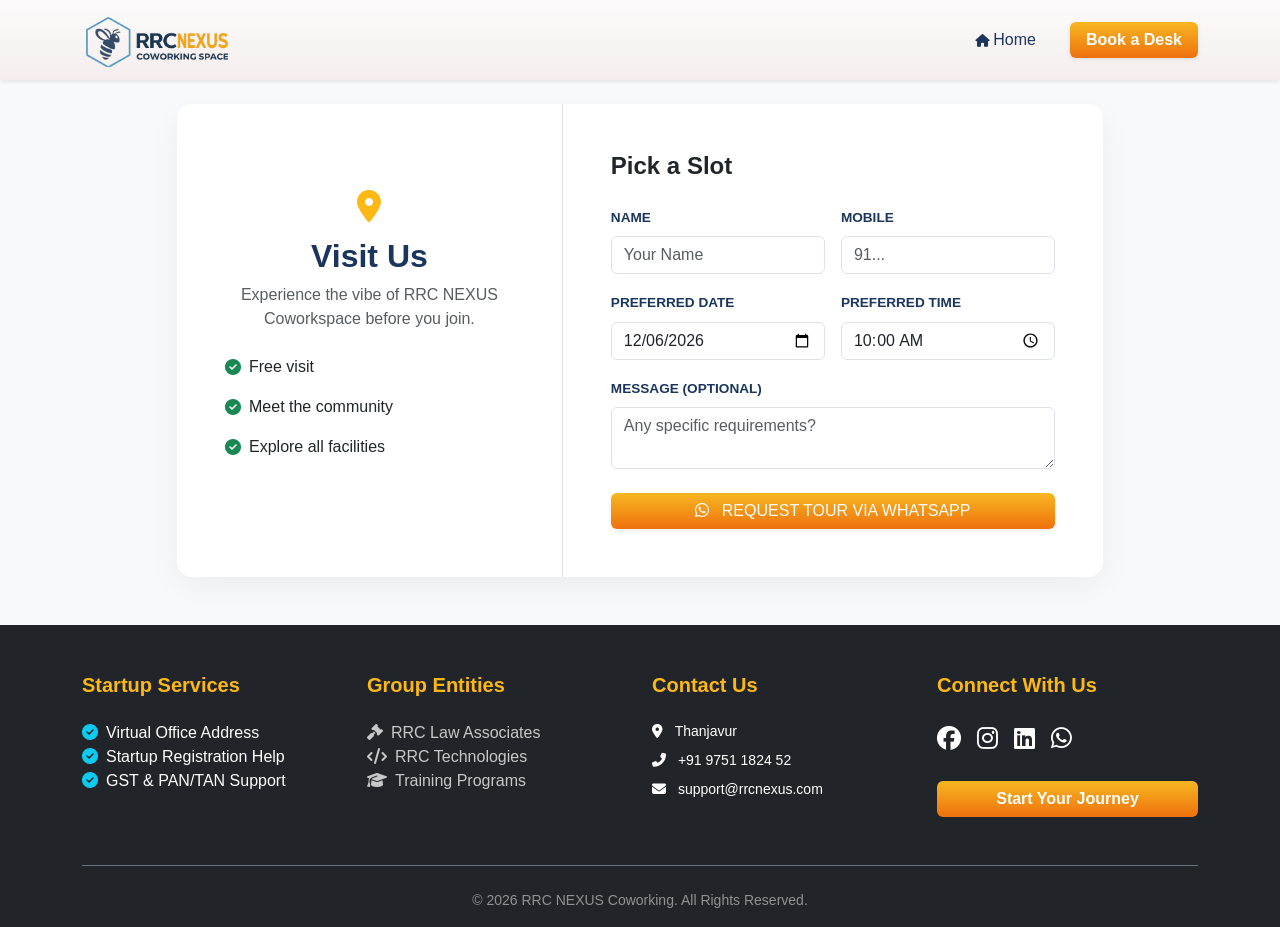
<file: tour.html>
<!DOCTYPE html>
<html lang="en">
    <head>
        <meta charset="UTF-8">
        <meta name="viewport" content="width=device-width, initial-scale=1.0">
        <title>Schedule a Tour | RRC NEXUS Coworkingspace</title>
        <link rel="stylesheet" href="./style.css">
        <link
            rel="apple-touch-icon"
            sizes="180x180"
            href="src/img/icon/apple-touch-icon.png">
        <link rel="icon" type="image/png" sizes="32x32" href="src/img/icon/favicon.png">
        <link rel="manifest" href="./site.webmanifest">
        <link
            href="https://cdn.jsdelivr.net/npm/bootstrap@5.3.0/dist/css/bootstrap.min.css"
            rel="stylesheet">
        <link
            rel="stylesheet"
            href="https://cdnjs.cloudflare.com/ajax/libs/font-awesome/6.4.0/css/all.min.css">
        <style>
            :root {
                --primary-blue: #1B365D;
                --accent-orange: #FDB813;
                --light-bg: #f8f9fa;
            }
            body {
                background-color: var(--light-bg);
                font-family: 'Segoe UI', sans-serif;
            }
            .navbar {
                background-color: var(--primary-blue);
            }
            .card {
                border: none;
                border-radius: 15px;
                box-shadow: 0 10px 30px rgba(0,0,0,0.05);
            }
            .form-label {
                font-weight: 600;
                color: var(--primary-blue);
                font-size: 0.85rem;
                text-transform: uppercase;
            }
            .btn-tour:hover {
                background-color: #25d366!important;
                transform: translateY(-3px);
            }
            .info-icon {
                font-size: 2rem;
                color: var(--accent-orange);
                margin-bottom: 15px;
            }
        </style>
    </head>
    <body>

        <div id="preloader">
            <div class="loader-content">
                <div class="spinner"></div>
                <img src="src/img/logo/Logo.png" alt="RRC NEXUS" class="loader-logo ">
            </div>
        </div>

        <nav
            class="navbar navbar-expand navbar-dark sticky-top shadow-sm"
            style="background-color: var(--primary-blue);">
            <div class="container d-flex justify-content-between align-items-center">
                <a class="navbar-brand fw-bold" href="./index.html">
                    <img
                        src="src/img/logo/Logo.png"
                        alt="RRC NEXUS Co-Workspace Logo"
                        style="max-height: 50px;"
                        class="d-inline-block align-text-top me-1">
                </a>

                <div class="d-flex align-items-center gap-2 gap-md-3">
                    <a class="nav-link text-color-1 small px-2" href="./index.html">
                        <i class="fa-solid fa-house"></i>
                        <span class="d-none d-sm-inline">Home</span>
                    </a>
                    <a href="Booking.html" class="btn btn-color px-3 fw-bold shadow-sm">
                        Book
                        <span class="d-none d-sm-inline">a Desk</span>
                    </a>
                </div>
            </div>
        </nav>

        <div class="container">
            <div class="row justify-content-center gap-3">
                <!-- <div class="col-lg-10 mt-4">
                    <div class="card overflow-hidden justify-content-center">
                        <h2 class="text-center fw-bold pt-3" style="color: black;">
                            Virtual Tour</h2>
                        <p class="text-muted text-center"></p>
                        <div class="d-flex flex-row justify-content-center mb-4">
                            <iframe
                                width="90%"
                                height="315"
                                src="https://www.youtube.com/embed/80PUIQfyTM4?si=bdDkIcf2uPSA44qL"
                                title="YouTube video player"
                                frameborder="0"
                                allow="accelerometer; autoplay; clipboard-write; encrypted-media; gyroscope; picture-in-picture; web-share"
                                referrerpolicy="strict-origin-when-cross-origin"
                                allowfullscreen="allowfullscreen"></iframe>
                        </div>
                    </div>
                </div> -->
                <div class="col-lg-10 mt-4">
                    <div class="card overflow-hidden">
                        <div class="row g-0">
                            <div
                                class="col-md-5 bg-white p-5 d-flex flex-column justify-content-center border-end">
                                <div class="text-center">
                                    <i class="fas fa-map-marker-alt info-icon"></i>
                                    <h2 class="fw-bold" style="color: var(--primary-blue);">Visit Us</h2>
                                    <p class="text-muted mb-4">Experience the vibe of RRC NEXUS Coworkspace before you join.</p>
                                </div>
                                <ul class="list-unstyled">
                                    <li class="mb-3 d-flex align-items-center">
                                        <i class="fas fa-check-circle text-success me-2"></i>
                                        Free visit</li>
                                    <li class="mb-3 d-flex align-items-center">
                                        <i class="fas fa-check-circle text-success me-2"></i>
                                        Meet the community</li>
                                    <li class="mb-3 d-flex align-items-center">
                                        <i class="fas fa-check-circle text-success me-2"></i>
                                        Explore all facilities</li>
                                </ul>
                            </div>

                            <div class="col-md-7 p-4 p-md-5 bg-white">
                                <h4 class="fw-bold mb-4">Pick a Slot</h4>
                                <form id="tourForm">
                                    <div class="row g-3">
                                        <div class="col-md-6">
                                            <label class="form-label">Name</label>
                                            <input
                                                type="text"
                                                id="tourName"
                                                class="form-control"
                                                placeholder="Your Name"
                                                required="required">
                                        </div>
                                        <div class="col-md-6">
                                            <label class="form-label">Mobile</label>
                                            <input
                                                type="tel"
                                                id="tourPhone"
                                                class="form-control"
                                                placeholder="91..."
                                                required="required">
                                        </div>
                                        <div class="col-md-6">
                                            <label class="form-label">Preferred Date</label>
                                            <input type="date" id="tourDate" class="form-control" required="required">
                                        </div>
                                        <div class="col-md-6">
                                            <label class="form-label">Preferred Time</label>
                                            <input
                                                type="time"
                                                id="tourTime"
                                                class="form-control"
                                                value="10:00"
                                                required="required">
                                        </div>
                                        <div class="col-12">
                                            <label class="form-label">Message (Optional)</label>
                                            <textarea
                                                id="tourMsg"
                                                class="form-control"
                                                rows="2"
                                                placeholder="Any specific requirements?"></textarea>
                                        </div>
                                    </div>
                                    <button
                                        type="button"
                                        onclick="sendToWhatsApp()"
                                        class="btn btn-color  w-100 mt-4 shadow-sm">
                                        <i class="fab fa-whatsapp me-2"></i>
                                        REQUEST TOUR VIA WHATSAPP
                                    </button>
                                </form>
                            </div>
                        </div>
                    </div>
                </div>
            </div>
        </div>

        <footer class="bg-dark text-white pt-5 pb-3 mt-5">
            <div class="container">
                <div class="row g-4 mb-5">
                    <div class="col-md-4 col-lg-3">
                        <h5 class="fw-bold text-color mb-4">Startup Services</h5>
                        <ul class="list-unstyled footer-links">
                            <li>
                                <i class="fas fa-check-circle text-info me-2"></i>Virtual Office Address</li>
                            <li>
                                <i class="fas fa-check-circle text-info me-2"></i>Startup Registration Help</li>
                            <li>
                                <i class="fas fa-check-circle text-info me-2"></i>GST & PAN/TAN Support</li>
                        </ul>
                    </div>

                    <div class="col-md-4 col-lg-3">
                            <h5 class="fw-bold text-color mb-4">Group Entities</h5>
                            <ul class="list-unstyled footer-links">
                                <li>
                                    <a href="https://rrclawassociates.com/" class="text-decoration-none text-white opacity-75">
                                        <i class="fas fa-gavel me-2"></i>RRC Law Associates</a>
                                </li>
                                <li>
                                    <a href="https://rrctechnologies.com/" class="text-decoration-none text-white opacity-75">
                                        <i class="fas fa-code me-2"></i>RRC Technologies</a>
                                </li>
                                <li>
                                    <a href="https://rrctechnologies.com/it-courses/" class="text-decoration-none text-white opacity-75">
                                        <i class="fas fa-graduation-cap me-2"></i>Training Programs</a>
                                </li>
                            </ul>
                        </div>

                    <div class="col-md-4 col-lg-3" id="contact">
                            <h5 class="fw-bold text-color mb-4">Contact Us</h5>
                            <p class="small mb-2">
                                <i class="fas fa-map-marker-alt me-2"></i>
                                Thanjavur</p>
                            <p class="small mb-2">
                                <i class="fas fa-phone-alt me-2"></i>
                                <a href="tel:+919876543210" class="text-white" style="text-decoration: none;">+91 9751 1824 52</a>
                            </p>
                            <p class="small">
                                <i class="fas fa-envelope me-2"></i>
                                <a href="mailto:support@rrcnexus.com" class="text-white" style="text-decoration: none;">support@rrcnexus.com</a>
                            </p>
                        </div>

                    <div class="col-lg-3">
                        <h5 class="fw-bold text-color mb-4">Connect With Us</h5>
                        <div class="d-flex gap-3 fs-4">
                            <a href="#" class="text-white hover-orange">
                                <i class="fab fa-facebook"></i>
                            </a>
                            <a href="#" class="text-white hover-orange">
                                <i class="fab fa-instagram"></i>
                            </a>
                            <a href="#" class="text-white hover-orange">
                                <i class="fab fa-linkedin"></i>
                            </a>
                            <a href="#" class="text-white hover-orange">
                                <i class="fab fa-whatsapp"></i>
                            </a>
                        </div>
                        <div class="mt-4">
                            <a href="Booking.html" class="btn btn-color fw-bold w-100">Start Your Journey</a>
                        </div>
                    </div>
                </div>

                <div class="text-center pt-4 border-top border-secondary">
                    <p class="small mb-0 opacity-50">© 2026 RRC NEXUS Coworking. All Rights Reserved.</p>
                </div>
            </div>
        </footer>

        <script>
            // 1. Set default date to tomorrow automatically
            const tomorrow = new Date();
            tomorrow.setDate(tomorrow.getDate() + 1);
            document
                .getElementById('tourDate')
                .valueAsDate = tomorrow;

            // 2. Helper to convert 24h input to 12h AM/PM for the message
            function format12Hour(timeStr) {
                if (!timeStr) 
                    return "--:--";
                let [hrs, mins] = timeStr.split(':');
                let ampm = hrs >= 12
                    ? 'PM'
                    : 'AM';
                hrs = hrs % 12 || 12;
                return `${hrs}:${mins} ${ampm}`;
            }

            // 3. Main Integration Function
            function sendToWhatsApp() {
                // Capture Form Data
                const name = document
                    .getElementById('tourName')
                    .value;
                const phone = document
                    .getElementById('tourPhone')
                    .value;
                const date = document
                    .getElementById('tourDate')
                    .value;
                const timeInput = document
                    .getElementById('tourTime')
                    .value;
                const timeFormatted = format12Hour(timeInput);
                const msg = document
                    .getElementById('tourMsg')
                    .value || "No extra notes.";

                // Basic Validation
                if (!name || !phone || !date || !timeInput) {
                    alert("Please fill in all required fields.");
                    return;
                }

                // --- CONFIGURATION --- Replace with your actual business number (must include
                // country code, no '+')
                const businessNumber = "919751182452";

                // Construct the Message
                const messageText = `*New Tour Request - RRC Co-Workspace*%0A` +
                        `------------------------------%0A` + `*Name:* ${encodeURIComponent(name)}%0A` +
                        `*Phone:* ${encodeURIComponent(phone)}%0A` + `*Date:* ${encodeURIComponent(
                    date
                )}%0A` + `*Time:* ${encodeURIComponent(timeFormatted)}%0A` +
                        `*Notes:* ${encodeURIComponent(msg)}`;

                // Open WhatsApp
                window.open(`https://wa.me/${businessNumber}?text=${messageText}`, '_blank');
            }
        </script>
        <script>
            document
                .querySelectorAll('img')
                .forEach(img => {
                    img.addEventListener('contextmenu', e => e.preventDefault());
                });
        </script>

        <script>
            // Function to hide the loader
            function hidePreloader() {
                const preloader = document.getElementById('preloader');
                if (preloader && !preloader.classList.contains('preloader-hidden')) {
                    preloader
                        .classList
                        .add('preloader-hidden');
                    console.log("Preloader hidden successfully.");
                }
            }

            // 1. Hide when everything is finished loading
            window.addEventListener('load', function () {
                setTimeout(hidePreloader, 1000); // 0.5s smooth delay
            });

            // 2. FAIL-SAFE: If 'load' event doesn't fire, hide it anyway after 3 seconds
            setTimeout(hidePreloader, 3000);
        </script>

    </body>
</html>
</file>
<file: style.css>
:root {
    --primary-blue: #1B365D;
    --accent-orange: #FDB813;
    --light-gray: #f8f9fa;
}

body {
    animation: fadeInPage 1s ease-in-out;
}

@keyframes fadeInPage {
    from {
        opacity: 0;
        transform: translateY(10px);
    }
    to {
        opacity: 1;
        transform: translateY(0);
    }
}

body {
    font-family: 'Segoe UI', Roboto, Helvetica, Arial, sans-serif;
    color: #333;
}
/* The hidden state */
.reveal {
    opacity: 0;
    transform: translateY(60px);
    transition: all 0.8s cubic-bezier(0.2, 1, 0.3, 1);
}

/* The visible state triggered by JS */
.reveal.visible {
    opacity: 1;
    transform: translateY(0);
}

/* Delay classes for a "staggered" look */
.d-1 {
    transition-delay: 0.1s;
}
.d-2 {
    transition-delay: 0.2s;
}
.d-3 {
    transition-delay: 0.3s;
}
.d-4 {
    transition-delay: 0.4s;
}
.d-5 {
    transition-delay: 0.5s;
}
.d-6 {
    transition-delay: 0.6s;
}
.d-7 {
    transition-delay: 0.7s;
}
.d-8 {
    transition-delay: 0.8s;
}

/* The base class for the reveal */
.reveal-text-lr {
    display: inline-block;
    position: relative;
    color: rgba(27, 54, 93, 0.1);
    /* Base "ghost" color before reveal (Navy) */
    background: linear-gradient(to right, #1B365D 50%, rgba(27, 54, 93, 0.1) 50%);
    background-size: 200% 100%;
    background-position: 100% 0;
    -webkit-background-clip: text;
    -webkit-text-fill-color: transparent;
    transition: background-position 1.2s cubic-bezier(0.645, 0.045, 0.355, 1);
}

/* When the section becomes visible */
.reveal-text-lr.visible {
    background-position: 0 0;
}

/* Optional: Add an orange accent for the first word */
.reveal-text-lr span {
    color: #FDB813;
    -webkit-text-fill-color: #FDB813;
}

.benefit-card {
    background: rgba(255, 255, 255, 0.8);
    backdrop-filter: blur(0px);
    border: 1px solid transparent;
    transition: all 0.4s ease;
}

.benefit-card:hover {
    background: rgba(255, 255, 255, 1);
    backdrop-filter: blur(10px);
    border: 1px solid #FDB813;
    transform: translateY(-5px) scale(1.02);
    box-shadow: 0 20px 40px rgba(0, 0, 0, 0.1);
}

/* Make the icon "pop" on hover */
.benefit-card:hover i {
    transform: rotate(-10deg) scale(1.2);
    color: #FDB813 !important;
    transition: transform 0.3s ease;
}

.benefit-card-1 {
    background: rgba(255, 255, 255, 0.8);
    backdrop-filter: blur(0px);
    border: 1px solid transparent;
    transition: all 0.4s ease;
}

.benefit-card-1:hover {
    background: rgba(255, 255, 255, 1);
    backdrop-filter: blur(10px);
    border: 1px solid #1B365D;
    transform: translateY(-5px) scale(1.02);
    box-shadow: 0 20px 40px rgba(0, 0, 0, 0.1);
}

/* Make the icon "pop" on hover */
.benefit-card-1:hover i {
    transform: rotate(-10deg) scale(1.2);
    color: #1B365D !important;
    background: #cfddf1;
    transition: transform 0.3s ease;
}

.btn-color {
    position: relative;
    overflow: hidden;
    transition: transform 0.3s ease, box-shadow 0.3s ease !important;
}

/* The Shimmer effect */
.btn-color::before {
    content: '';
    position: absolute;
    top: 0;
    left: -100%;
    width: 50%;
    height: 100%;
    background: linear-gradient(90deg, transparent, rgba(255,255,255,0.3), transparent);
    transform: skewX(-25deg);
    transition: 0.5s;
}

.btn-color:hover::before {
    left: 150%;
}

.btn-color:hover {
    transform: translateY(-3px);
    box-shadow: 0 10px 20px rgba(242, 101, 34, 0.3) !important;
}

#preloader {
    position: fixed !important;
    top: 0 !important;
    left: 0 !important;
    width: 100vw !important;
    height: 100vh !important;
    background-color: #ffffff !important;
    display: flex !important;
    flex-direction: column !important;
    justify-content: center !important;
    align-items: center !important;
    z-index: 99999 !important;
    /* Extremely high to stay on top */
    transition: opacity 0.5s ease, visibility 0.5s ease;
}

.preloader-hidden {
    opacity: 0 !important;
    visibility: hidden !important;
    pointer-events: none !important;
}

/* Spinner Style */
.spinner {
    width: 50px;
    height: 50px;
    border: 5px solid rgba(27, 54, 93, 0.1);
    border-top: 5px solid #1B365D;
    border-radius: 50%;
    animation: spin 1s linear infinite;
}

/* Container for alignment */
.pxs-chips {
    z-index: 10;
    position: relative;
}

/* Individual Chip Style */
.pxs-chip {
    display: flex;
    align-items: center;
    gap: 10px;
    background: rgba(255, 255, 255, 0.1);
    /* Translucent white */
    backdrop-filter: blur(10px);
    /* Blur effect */
    border: 1px solid rgba(255, 255, 255, 0.2);
    padding: 8px 20px;
    border-radius: 50px;
    /* Pill shape */
    color: #ffffff;
    font-size: 0.85rem;
    font-weight: 500;
    white-space: nowrap;
    transition: all 0.3s ease;
    cursor: default;
}

/* Hover effect */
.pxs-chip:hover {
    background: rgba(255, 255, 255, 0.2);
    border-color: #FDB813;
    /* Turns orange on hover */
    transform: translateY(-2px);
}

/* The Animated Orange Dot */
.pxs-cdot {
    width: 8px;
    height: 8px;
    border-radius: 50%;
    background: #FDB813;
    /* Your brand orange */
    flex-shrink: 0;
    position: relative;
    animation: cdotPulse 2s ease-in-out infinite;
}

/* Pulse Animation */
@keyframes cdotPulse {
    0% {
        box-shadow: 0 0 0 0 rgba(255, 106, 0, 0.4);
    }
    70% {
        box-shadow: 0 0 0 8px rgba(255, 106, 0, 0);
    }
    100% {
        box-shadow: 0 0 0 0 rgba(255, 106, 0, 0);
    }
}

@keyframes spin {
    0% {
        transform: rotate(0deg);
    }
    100% {
        transform: rotate(360deg);
    }
}
.loader-content {
    text-align: center;
}

.loader-logo {
    width: 120px;
    /* Adjust based on your logo size */
    display: block;
    margin: 0 auto;
}

.parallax-veil::after {
    content: '';
    position: absolute;
    inset: 0;
    background-image: url("data:image/svg+xml,%3Csvg viewBox='0 0 200 200' xmlns='http://www.w3.org/2000/svg'%3E%3Cfilter id='n'%3E%3CfeTurbulence type='fractalNoise' baseFrequency='0.75' numOctaves='4' stitchTiles='stitch'/%3E%3C/filter%3E%3Crect width='100%25' height='100%25' filter='url(%23n)' opacity='0.05'/%3E%3C/svg%3E");
    opacity: 0.5;
    pointer-events: none;
}

.loader-content {
    text-align: center;
}

/* Modern Spinner using your brand Navy */
.spinner {
    width: 50px;
    height: 50px;
    border: 5px solid rgba(27, 54, 93, 0.1);
    border-top: 5px solid #1B365D;
    border-radius: 50%;
    animation: spin 1s linear infinite;
    margin: 0 auto 20px;
}

.loader-logo {
    width: 200px;
    display: block;
    margin: 0 auto 10px;
}

.loader-text {
    color: #1B365D;
    font-weight: 600;
    letter-spacing: 1px;
}

@keyframes spin {
    0% {
        transform: rotate(0deg);
    }
    100% {
        transform: rotate(360deg);
    }
}

/* Class to trigger fade out */
.preloader-hidden {
    opacity: 0;
    visibility: hidden;
}

.btn-color {
    background-color: #FDB813 !important;
    background: linear-gradient(rgb(247, 183, 33), rgba(238, 111, 13, 0.977));
    border: none !important;
    color: #fff !important;
    transition: 0.3s ease;
}

.view-details {
    background-color: #FDB813 !important;
    background: linear-gradient(rgb(247, 183, 33), rgba(238, 111, 13, 0.977));
    border: none !important;
    color: #fff !important;
    transition: 0.3s ease;
    padding: 6px;
    border-radius: 6px;

}

/* Navbar Customization */
.navbar {
    background-color: transparent !important;
    background: linear-gradient(rgb(252, 251, 251), rgba(245, 237, 237, 0.977));
}
.nav-link {
    color: #1B365D !important;
    margin: 0 10px;
}
.nav-link:hover {
    color: #FDB813 !important;
}
.navbar-brand img {
    max-height: 70px;
    /* Adjust based on logo visibility */
    transition: 0.3s ease;
}

#mainNavbar.scrolled .navbar-brand img {
    max-height: 55px;
    /* Shrink logo on scroll */
}

/* Base style for nav links */
.nav-link {
    position: relative;
    font-weight: 500;
    transition: color 0.3s ease;
}

/* The Orange Slash/Underline */
.nav-link::after {
    content: '';
    position: absolute;
    width: 0;
    height: 3px;
    bottom: -5px;
    left: 0;
    background-color: #FDB813;
    /* Your brand orange */
    transition: width 0.3s ease;
}

/* Show slash on Hover */
.nav-link:hover::after {
    width: 100%;
}

/* The Active State (The fixed orange slash) */
.nav-link.active::after {
    width: 100%;
}

/* Optional: Change text color when active */
.nav-link.active {
    color: #FDB813 !important;
}

/* Hero Section */
.hero-section {
    background-size: cover;
    background-position: center;
    padding: 100px 0;
    color: #1B365D;
}

/* Force uniform card sizes */
.benefit-card,
.facility-card {
    display: flex;
    flex-direction: column;
    justify-content: center;
    /* Centers content vertically */
    align-items: center;
    /* Centers content horizontally */
    height: 100%;
    /* Makes card fill the column height */
    min-height: 140px;
    /* Sets a consistent base height */
    text-align: center;
    padding: 20px !important;
}

/* Ensure the Bootstrap row handles heights correctly */
.row.g-3 {
    display: flex;
    flex-wrap: wrap;
}

.col-6.col-md-3 {
    display: flex;
    /* Makes the column a flex container */
}

.highlight-auto {
    /* Uses your brand orange for the highlight */
    background-image: linear-gradient(rgb(247, 183, 33), rgba(238, 111, 13, 0.977));
    background-repeat: no-repeat;
    background-size: 0 100%;
    background-position: 0 90%;
    /* Adjust this to move highlight up/down */

    /* Animation settings */
    animation: drawHighlight 1.5s cubic-bezier(0.645, 0.045, 0.355, 1) forwards;
    animation-delay: 0.5s;
    /* Starts slightly after page load */

    padding: 2px 4px;
    display: inline-block;
    font-weight: 600;
}

/* Center the underline for the section header */
.section-title {
    position: relative;
    padding-bottom: 15px;
    /* Space between text and line */
}

.section-title span::after {
    content: '';
    position: absolute;
    width: 60px;
    /* Length of the line */
    height: 4px;
    /* Thickness of the line */
    background: #FDB813;
    /* Your brand orange */
    bottom: 0;
    left: 50%;
    transform: translateX(-50%);
    /* Keeps it perfectly centered */
    border-radius: 2px;
}

.pg-size {
    font-size: 0.8rem;
}
.vertical-line {
    border-left: 3px solid rgb(243, 234, 234);
    /* Creates a solid black line 3px thick */
    height: auto;
    /* Sets the length of the line */
}

/* Facility Icons */
.facility-card {
    padding: 20px;
    transition: 0.3s;
}
.facility-card i {
    color: #1B365D;
    font-size: 2rem;
    margin-bottom: 15px;
}
/* Custom Facility Card Styling */

.facility-card span {
    font-size: 1.1rem;
}
/* Update these styles in your <style> block */
.facility-card {
    padding: 20px;
}

.facility-card i {
    display: flex;
    align-items: center;
    justify-content: center;
    width: 50px;
    /* Slightly smaller for mobile layout */
    height: 50px;
    background-color: #f1f6ff;
    border-radius: 10px;
    color: #1B365D !important;
    font-size: 1.5rem !important;
    flex-shrink: 0;
    /* Prevents icon from squishing */
}

/* Calendar Container */
.flatpickr-calendar {
    background: #ffffff;
    box-shadow: 0 10px 25px rgba(0,0,0,0.1);
    border-radius: 12px;
    border: 1px solid #eee;
}

/* Day Names (Mon, Tue...) */
.flatpickr-weekday {
    color: #1B365D !important;
    /* Your Brand Navy */
    font-weight: bold;
}

/* Selected Day */
.flatpickr-day.selected {
    background: #ff6a00 !important;
    /* Your Brand Orange */
    border-color: #ff6a00 !important;
}

/* Hover Effect */
.flatpickr-day:hover {
    background: rgba(255, 106, 0, 0.1) !important;
}

.facility-card span {
    font-size: 0.9rem;
    /* Smaller text to ensure it fits on one line if possible */
    line-height: 1.2;
}

@media (min-width: 768px) {
    .facility-card i {
        width: 60px;
        height: 60px;
        font-size: 1.8rem !important;
    }
    .facility-card span {
        font-size: 1.1rem;
    }
}

/* Container for the effect */
.flip-card {
    background-color: transparent;
    width: 100%;
    height: 240px;
    /* Ensure this is tall enough for your content */
    perspective: 1000px;
    margin-bottom: 30px;
    /* Add spacing between cards on mobile */
}
/* The actual flipper */
.flip-card-inner {
    position: relative;
    /* Change from absolute if necessary, or keep parent height fixed */
    width: 100%;
    height: 100%;
    text-align: center;
    transition: transform 0.6s;
    transform-style: preserve-3d;
    box-shadow: 0 4px 8px 0 rgba(0,0,0,0.2);
}

.recom {
    cursor: pointer;
    font-size: 0.9rem;
    text-decoration: none;
}

/* Hover trigger */
.flip-card:hover .flip-card-inner {
    transform: rotateY(180deg);
}

/* Common styles for both sides */
.flip-card-back,
.flip-card-front {
    position: absolute;
    top: 0;
    left: 0;
    width: 100%;
    height: 100%;
    -webkit-backface-visibility: hidden;
    backface-visibility: hidden;
    background-color: #fff;
    border-radius: 10px;
    display: flex;
    flex-direction: column;
    justify-content: center;
    align-items: center;
    box-shadow: 0 4px 8px rgba(0,0,0,0.1);
    border: 1px solid #eee;
    padding: 15px;
    /* Added internal padding */
}

/* Front Side */
.flip-card-front {
    background-color: #fff;
    z-index: 2;
    /* Ensures front is on top initially */
}

/* Back Side */
.flip-card-back {
    background-color: white;
    color: white;
    transform: rotateY(180deg);
    /* This is the key: it's pre-rotated */
    z-index: 1;
}

@media (max-width: 768px) {
    /* Allow the flip card to be taller on mobile */
    .flip-card,
    .flip-card-back,
    .flip-card-front,
    .flip-card-inner {
        height: 280px !important;
        /* Increase this value until the button fits */
    }

    /* Adjust the font size slightly so it doesn't wrap as much */
    .flip-card-back ul li span {
        font-size: 0.85rem;
        line-height: 1.4;
    }

    /* Reduce margins on mobile to save space */
    .flip-card-back h5 {
        margin-bottom: 10px !important;
    }
    .flip-card-back ul {
        margin-bottom: 15px !important;
        margin-left: 10px !important;
        /* Move list left to give text more room */
    }
}
@media (max-width: 576px) {
    .flip-card {
        height: 240px;
    }
    .flip-card-back h5 {
        font-size: 1rem;
    }
    .flip-card-back ul {
        font-size: 0.8rem;
        margin-left: 10px !important;
    }
}
.border-bg-front {
    border-color: #FDB813;
    border-width: 2px;
}
.border-bg-back {
    border-color: #1B365D;
    border-width: 2px;
}
/* Community Card Styling */
.community-card {
    border-radius: 15px;
    transition: all 0.4s cubic-bezier(0.175, 0.885, 0.32, 1.275);
    /* Bouncy Lift Effect */
}

.community-card img {
    height: 300px;
    object-fit: cover;
    transition: transform 0.6s ease;
}

/* The Overlay */
.card-overlay {
    position: absolute;
    bottom: 0;
    left: 0;
    right: 0;
    background: transparent;
    /* Fades into deep navy */
    color: white;
    padding: 30px 15px 15px;
    text-align: center;
    transform: translateY(10px);
    /* Small movement offset */
    opacity: 0.9;
    transition: all 0.4s ease;
}

.icon-size {
    gap: 20px;
}

/* Testimonials Styling */
.testimonial-card {
    transition: transform 0.3s ease, box-shadow 0.3s ease;
    border-top: 4px solid var(--accent-orange) !important;
    /* Matches RRC brand orange */
}

.testimonial-card:hover {
    transform: translateY(-10px);
    box-shadow: 0 15px 30px rgba(0, 0, 0, 0.1) !important;
}

.testimonial-card img {
    border: 3px solid #f8f9fa;
}

.testimonial-card p {
    line-height: 1.6;
    font-size: 0.95rem;
}

.marquee-wrapper {
    width: 100%;
    overflow: hidden;
    position: relative;
}

.marquee-content {
    display: flex;
    gap: 2rem;
    width: max-content;
    animation: scroll 30s linear infinite;
}

.marquee-content:hover {
    animation-play-state: paused;
    /* Stops scrolling on hover */
}

.testimonial-item {
    width: 350px;
    /* Fixed width for scrolling items */
}

@keyframes scroll {
    from {
        transform: translateX(0);
    }
    to {
        transform: translateX(-50%);
    }
    /* Scrolls half the width of the content */
}

/* Hover Effects */
.community-card:hover {
    transform: translateY(-12px);
    /* Lifts the card */
    box-shadow: 0 20px 40px rgba(0, 48, 91, 0.2) !important;
}

.community-card:hover img {
    transform: scale(1.1);
    /* Zooms the image */
}

.community-card:hover .card-overlay {
    background: transparent;
    /* Darkens on hover */
    transform: translateY(0);
}

.community-card h5 {
    letter-spacing: 2px;
    text-transform: uppercase;
    font-size: 1.1rem;
    text-shadow: 2px 2px 4px rgba(0,0,0,0.5);
}
/* Booking Section */
.booking-container {
    background-color: var(--light-gray);
    border-radius: 15px;
    padding: 30px;
}

/* 1. Set the default outline state */
.btn-outline-primary {
    border-color: #1B365D !important;
    color: #1B365D !important;
    font-weight: 600;
    transition: all 0.3s ease;
}

/* 2. Style the button when it is SELECTED (Checked) */
.btn-check:checked + .btn-outline-primary {
    background-color: #1B365D !important;
    border-color: #1B365D !important;
    color: #ffffff !important;
}

/* 3. Style the button on HOVER */
.btn-outline-primary:hover {
    background-color: #1B365D !important;
    border-color: #1B365D !important;
    color: #ffffff !important;
}

/* 4. Remove the default Bootstrap blue glow/shadow on focus */
.btn-check:focus + .btn-outline-primary,
.btn-outline-primary:focus {
    box-shadow: 0 0 0 0.25rem rgba(27, 54, 93, 0.25) !important;
}

.btn-warning {
    background-color: var(--accent-orange);
    border: none;
    color: white;
    font-weight: bold;
}
.btn-warning:hover {
    background-color: #e67e22;
    color: white;
}

.btn-outline-light:hover {
    border-color: #1B365D !important;
    background-color: #1B365D !important;
    color: #FDB813 !important;
    transition: all 0.3s ease;
    box-shadow: #1B365D;
}

/* Footer */
footer {
    background-color: #222;
    color: #ccc;
}

:root {
    --primary-blue: #00305b;
    /* Deep Navy (Headers/Footers) */
    --vibrant-blue: #1B365D;
    /* Icons/Links */
    --accent-orange: #ff6a00;
    /* Call to Action Buttons */
    --light-gray: #f8f9fa;
    /* Section Backgrounds */
}

/* Typography & Global Styles */
body {
    color: #212529;
}
h2,
h3 {
    color: var(--primary-blue);
    font-weight: 700;
}

.btn-warning {
    background-color: var(--accent-orange) !important;
    border: none !important;
    color: #fff !important;
    transition: 0.3s ease;
}

.btn-warning:hover {
    background-color: #e65c00 !important;
    transform: translateY(-2px);
}

.text-primary {
    color: var(--vibrant-blue) !important;
}

/* Matching Hero Size to removed background image */
#heroCarousel,
.carousel-bg,
.carousel-item {
    height: 70vh;
    /* Same size as previous hero */
    min-height: 500px;
}

.carousel-bg {
    background-size: cover;
    background-position: center;
    width: 100%;
}

/* Enhancing the fade transition */
.carousel-fade .carousel-item {
    transition-property: opacity;
}

/* Carousel Indicators Styling */
.carousel-indicators [data-bs-target] {
    width: 12px;
    height: 12px;
    border-radius: 50%;
    background-color: var(--accent-orange);
    /* RRC Brand Orange */
}

/* Gallery Item Base */
.gallery-item {
    height: 250px;
    /* Fixed height for a clean grid */
    cursor: pointer;
}

.gallery-item img {
    width: 100%;
    height: 100%;
    object-fit: cover;
    transition: transform 0.5s ease;
}

/* The Transparent Overlay */
.card-overlay {
    position: absolute;
    top: 0;
    left: 0;
    width: 100%;
    height: 100%;
    /* Gradient: Transparent at top, semi-black at bottom for text legibility */
    display: flex;
    align-items: end;
    /* Vertical Center */
    justify-content: left;
    /* Horizontal Center */
    padding: 16px;
    transition: background 0.3s ease;
}

.card-overlay h5 {
    color: white;
    text-transform: uppercase;
    letter-spacing: 0.9px;
    font-size: 1rem;
    text-align: left;
    text-shadow: 2px 2px 4px rgba(0,0,0,0.5);
    /* Adds depth */
    margin: 0;
}

/* Hover Effects */
.gallery-item:hover img {
    transform: scale(1.1);
}

.gallery-item:hover .card-overlay {
    background: transparent;
    /* Brand Blue transparency on hover */
}

/* WhatsApp Floating Button */
.whatsapp-float {
    position: fixed;
    bottom: 30px;
    right: 30px;
    background-color: #25d366;
    /* WhatsApp Green */
    color: white;
    padding: 12px 20px;
    border-radius: 50px;
    display: flex;
    align-items: center;
    justify-content: center;
    gap: 10px;
    text-decoration: none;
    font-weight: 600;
    box-shadow: 0 4px 15px rgba(0,0,0,0.2);
    z-index: 1000;
    transition: all 0.3s ease;
    /* Pulsing effect */
    animation: pulse-green 2s infinite;
}

.whatsapp-float i {
    font-size: 24px;
}

.whatsapp-float:hover {
    background-color: #128c7e;
    /* Darker WhatsApp Green */
    color: white;
    transform: translateY(-5px);
}

/* Pulse Animation */
@keyframes pulse-green {
    0% {
        transform: scale(0.95);
        box-shadow: 0 0 0 0 rgba(37, 211, 102, 0.7);
    }
    70% {
        transform: scale(1);
        box-shadow: 0 0 0 15px rgba(37, 211, 102, 0);
    }
    100% {
        transform: scale(0.95);
        box-shadow: 0 0 0 0 rgba(37, 211, 102, 0);
    }
}

/* Mobile Tweaks */
@media (max-width: 576px) {
    .whatsapp-float {
        bottom: 20px;
        right: 20px;
        padding: 10px 15px;
    }
    .float-text {
        display: none;
        /* Hide text on small screens, keep icon only */
    }
    .whatsapp-float {
        border-radius: 50%;
        width: 55px;
        height: 55px;
    }
}

/* Video Container Styling */
.video-container iframe {
    object-fit: cover;
    transform: scale(1.5);
    /* Prevents black bars on different aspect ratios */
}

.video-play-btn {
    width: 70px;
    height: 70px;
    background: var(--accent-orange);
    border-radius: 50%;
    display: flex;
    align-items: center;
    justify-content: center;
    margin: 0 auto;
    font-size: 1.5rem;
    cursor: pointer;
    box-shadow: 0 0 20px rgba(255, 106, 0, 0.5);
    animation: pulse-border 2s infinite;
}

@keyframes pulse-border {
    0% {
        box-shadow: 0 0 0 0 rgba(255, 106, 0, 0.7);
    }
    70% {
        box-shadow: 0 0 0 20px rgba(255, 106, 0, 0);
    }
    100% {
        box-shadow: 0 0 0 0 rgba(255, 106, 0, 0);
    }
}

.text-color {
    color: #FDB813 !important;
}

.text-color-1 {
    color: #1B365D !important;
}

li {
    list-style: none;
}

/* Define the drawing animation */
@keyframes drawHighlight {
    0% {
        background-size: 0 100%;
    }
    100% {
        background-size: 100% 100%;
    }
}

.highlight-auto {
    /* Uses your brand orange for the highlight */
    background-image: linear-gradient(rgb(27, 54, 93), rgb(27, 54, 93));
    background-repeat: no-repeat;
    background-size: 0 100%;
    background-position: 0 90%;
    /* Adjust this to move highlight up/down */

    /* Animation settings */
    animation: drawHighlight 1.5s cubic-bezier(0.645, 0.045, 0.355, 1) forwards;
    animation-delay: 0.5s;
    /* Starts slightly after page load */

    padding: 4px 6px;
    display: inline-block;
    font-weight: 600;
    border-radius: 18px;
}

.text-shadow {
    text-shadow: 4px 4px 4px rgba(0,0,0,0.5);
    color: rgb(255, 255, 255);
}

/* Styling for Desktop Icon view */
@media (min-width: 992px) {
    .nav-link i {
        font-size: 0.8rem;
        /* Makes icons slightly larger on desktop */
        transition: transform 0.3s ease, color 0.3s ease;
    }

    .nav-link:hover i {
        color: #FDB813;
        /* Your brand orange */
        transform: scale(1.2);
        /* Slight pop effect */
    }

    /* Adjust the 'active' underline to work with icons */
    .nav-link.active::after {
        bottom: -10px;
    }
}

/* Styling for Mobile Text + Icon view */
@media (max-width: 991px) {
    .nav-link {
        font-size: 1.1rem;
        padding: 5px;
        border-bottom: 1px solid rgba(255,255,255,0.1);
    }

    .nav-link i {
        width: 30px;
        /* Aligns icons vertically in the drawer */
        color: #FDB813;
    }
}

@media (max-width: 767.98px) {
    /* Reduce the height of the carousel container */
    .carousel-item, 
    .carousel-bg {
        height: 70vh !important; /* vh = viewport height. 50vh is half the screen */
        min-height: 350px !important; /* Ensures it doesn't get too squashed */
    }

    /* Adjust the text size so it fits the smaller area */
    #heroCarousel h1, 
    #heroCarousel h2 {
        font-size: 1.8rem !important;
        margin-bottom: 10px !important;
    }

    #heroCarousel p, 
    #heroCarousel li {
        font-size: 0.9rem !important;
    }

    /* Make the padding smaller so content stays centered */
    .carousel-bg .container {
        padding-top: 20px;
    }

    /* Shrink buttons slightly for better fit */
    .btn-lg {
        padding: 10px 20px !important;
        font-size: 0.9rem !important;
    }
}

/* Specific fixes for iPhone 5/SE (320px width) */
@media (max-width: 320px) {
    /* 1. Global Container Padding */
    .container {
        padding-left: 10px !important;
        padding-right: 10px !important;
    }

    /* 2. Hero Carousel Adjustments */
    #heroCarousel {
        height: 60vh !important; /* Slightly taller on small screens to fit text */
    }
    
    #heroCarousel h1 {
        font-size: 1.4rem !important; /* Smaller headline */
        line-height: 1.2;
    }

    #heroCarousel .fs-5 {
        font-size: 0.85rem !important;
    }

    /* 3. Trust Chips (Make them wrap better) */
    .pxs-chips {
        gap: 8px !important;
    }
    
    .pxs-chip {
        padding: 6px 12px !important;
        font-size: 0.7rem !important;
    }

    /* 4. Grid System - Force 1 column if 2 columns look broken */
    .col-6 {
        width: 100% !important; /* Change cards from 2-per-row to 1-per-row */
        margin-bottom: 15px;
    }

    /* 5. Section Titles */
    .section-title span {
        font-size: 1.5rem !important;
    }

    /* 6. Gallery Items */
    .gallery-item {
        height: 180px !important;
    }

    /* 7. Floating Action Bar (Essential for iPhone 5) */
    .mobile-action-bar {
        width: 95% !important;
        padding: 8px 15px !important;
        bottom: 15px !important; /* Move it closer to edge */
    }

    .action-item i {
        font-size: 1rem !important;
    }

    /* 8. Booking Form Fixes */
    .booking-container {
        padding: 15px !important;
    }
    
    .form-control {
        font-size: 14px !important;
    }

    /* 9. Contact Section */
    #contact .p-5 {
        padding: 20px !important; /* Reduce the huge padding in the contact box */
    }

    /* 10. WhatsApp Button (Move it up so it doesn't hit the Action Bar) */
    .whatsapp-float {
        bottom: 80px !important;
        right: 15px !important;
    }
}

/* --- Custom Scrollbar for Chrome, Edge, and Safari --- */

/* 1. The width of the entire scrollbar */
::-webkit-scrollbar {
    width: 8px; /* Slimmer than default */
}

/* 2. The background of the scrollbar track */
::-webkit-scrollbar-track {
    background: #f1f1f1; 
    border-radius: 10px;
}

/* 3. The actual draggable handle (The Thumb) */
::-webkit-scrollbar-thumb {
    background: #FDB813; /* Your brand orange */
    border-radius: 10px;
    border: 2px solid #f1f1f1; /* Creates a padding effect */
    transition: background 0.3s ease;
}

/* 4. Handle on hover */
::-webkit-scrollbar-thumb:hover {
    background: #1B365D; /* Changes to Navy on hover */
}

/* --- Custom Scrollbar for Firefox --- */
html {
    scrollbar-width: thin;
    scrollbar-color: #fd9013 #f1f1f1;
}

.scroll-progress-container {
    position: fixed;
    top: 0;
    left: 0;
    width: 100%;
    height: 4px;
    background: transparent;
    z-index: 9999; /* Above the navbar */
}

.scroll-progress-bar {
    height: 4px;
    background: #fd9013; /* Brand Orange */
    width: 0%; /* Initial width */
}

/* Floating Booking Button Base */
.booking-float {
    position: fixed;
    bottom: 100px; /* Positioned above the WhatsApp button (which is at 30px) */
    right: 30px;
    background: linear-gradient(rgb(247, 183, 33), rgba(238, 111, 13, 0.977));
    color: white;
    padding: 12px 20px;
    border-radius: 50px;
    display: flex;
    align-items: center;
    justify-content: center;
    gap: 10px;
    text-decoration: none;
    font-weight: 600;
    box-shadow: 0 4px 15px rgba(0,0,0,0.2);
    z-index: 1000;
    transition: all 0.3s ease;
    opacity: 0; /* Hidden by default */
    visibility: hidden;
    transform: translateY(20px);
}

.booking-float:hover {
    background-color: #e65c00;
    color: white;
    transform: translateY(-5px);
}

.booking-float.show {
    opacity: 1;
    visibility: visible;
    transform: translateY(0);
}

/* Mobile Tweaks to match WhatsApp button style */
@media (max-width: 576px) {
    .booking-float {
        bottom: 85px; /* Adjust for smaller mobile WhatsApp button */
        right: 20px;
        width: 65px;
        height: 55px;
        border-radius: 50%;
        padding: 0;
    }
    .booking-float .float-text {
        display: none;
    }
}

/* Fixed Availability Card */
.availability-card-fixed {
    position: fixed;
    right: 30px;
    top: 50%;
    transform: translateY(-50%);
    width: 200px;
    background: white;
    border-radius: 15px;
    padding: 20px;
    box-shadow: 0 10px 30px rgba(0,0,0,0.15);
    z-index: 1050;
    border-left: 5px solid #FDB813; /* Green for "available" status */
    transition: all 0.3s ease;
}

.availability-card-fixed:hover {
    transform: translateY(-52%) scale(1.02);
}

/* Status Pulse Animation */
.pulse-icon {
    width: 12px;
    height: 12px;
    background-color: #FDB813;
    border-radius: 50%;
    position: absolute;
    top: 15px;
    right: 15px;
    box-shadow: 0 0 0 0 #FDB813;
    animation: pulse-green-status 2s infinite;
}

@keyframes pulse-green-status {
    0% { transform: scale(0.95); box-shadow: 0 0 0 0 #FDB813; }
    70% { transform: scale(1); box-shadow: 0 0 0 10px rgba(40, 167, 69, 0); }
    100% { transform: scale(0.95); box-shadow: 0 0 0 0 rgba(40, 167, 69, 0); }
}

.status-text {
    font-size: 0.7rem;
    text-transform: uppercase;
    color: #FDB813;
    font-weight: 800;
    display: block;
    margin-bottom: 5px;
}

.btn-color-1{
    background-color: #1B365D !important;
    border: none !important;
    color: #fff !important;
    transition: 0.3s ease;
}

.btn-color-1 {
    position: relative;
    overflow: hidden;
    transition: transform 0.3s ease, box-shadow 0.3s ease !important;
}

/* The Shimmer effect */
.btn-color-1::before {
    content: '';
    position: absolute;
    top: 0;
    left: -100%;
    width: 50%;
    height: 100%;
    background: linear-gradient(90deg, transparent, rgba(255,255,255,0.3), transparent);
    transform: skewX(-25deg);
    transition: 0.5s;
}

.btn-color-1:hover::before {
    left: 150%;
}

.btn-color-1:hover {
    transform: translateY(-3px);
    box-shadow: 0 10px 20px rgba(34, 103, 242, 0.3) !important;
}

/* Hide on mobile to avoid cluttering floating buttons */
@media (max-width: 992px) {
    .availability-card-fixed {
        display: none !important;
    }
}

/* Mobile Availability Banner Styling */
.pulse-icon-static {
    width: 12px;
    height: 12px;
    background-color: #FDB813; /* Success Green */
    border-radius: 50%;
    position: relative;
    box-shadow: 0 0 0 0 #FDB813;
    animation: pulse-green-mobile 2s infinite;
}

@keyframes pulse-green-mobile {
    0% { transform: scale(0.95); box-shadow: 0 0 0 0 #FDB813; }
    70% { transform: scale(1); box-shadow: 0 0 0 10px rgba(40, 167, 69, 0); }
    100% { transform: scale(0.95); box-shadow: 0 0 0 0 rgba(40, 167, 69, 0); }
}

#mobile-availability .availability-banner {
    background: #fff;
    transition: transform 0.3s ease;
}

#mobile-availability .status-text {
    font-size: 0.7rem;
    letter-spacing: 0.5px;
}

.work-gallery-text .community-card-text {
    font-style: italic;
    font-family: Arial, Helvetica, sans-serif;
}

/* FAQ Container Styling */
.faq-section {
  padding: 80px 20px;
  background-color: #0b192c; /* Matches Dark Glassmorphic Theme */
  color: #ffffff;
}

.faq-container {
  max-width: 850px;
  margin: 0 auto;
}

.faq-header {
  text-align: center;
  margin-bottom: 50px;
}

.faq-badge {
  background: rgba(248, 166, 25, 0.15);
  color: #f8a619;
  font-size: 13px;
  font-weight: 700;
  text-transform: uppercase;
  letter-spacing: 1.5px;
  padding: 6px 16px;
  border-radius: 20px;
  border: 1px solid rgba(248, 166, 25, 0.3);
}

.faq-title {
  font-size: 32px;
  font-weight: 700;
  margin: 15px 0 10px;
}

.faq-subtitle {
  color: #a0aec0;
  font-size: 15px;
}

/* Accordion Items */
.faq-accordion {
  display: flex;
  flex-direction: column;
  gap: 16px;
}

.faq-item {
  background: rgba(255, 255, 255, 0.03);
  border: 1px solid rgba(255, 255, 255, 0.08);
  border-radius: 10px;
  padding: 18px 24px;
  transition: all 0.3s ease;
}

.faq-item[open] {
  border-color: #f8a619;
  background: rgba(255, 255, 255, 0.05);
}

.faq-question {
  list-style: none;
  font-size: 17px;
  font-weight: 600;
  cursor: pointer;
  display: flex;
  justify-content: space-between;
  align-items: center;
  color: #ffffff;
}

.faq-question::-webkit-details-marker {
  display: none;
}

.faq-icon {
  font-size: 22px;
  color: #f8a619;
  transition: transform 0.3s ease;
}

.faq-item[open] .faq-icon {
  transform: rotate(45deg); /* Rotates + into an X when open */
}

.faq-answer {
  margin-top: 14px;
  color: #cbd5e0;
  font-size: 15px;
  line-height: 1.6;
}

.faq-link {
  color: #f8a619;
  text-decoration: underline;
}

/* Container Layout */
.marquee-strip {
  width: 100%;
  overflow: hidden;
  background-image: linear-gradient(rgb(247, 183, 33), rgba(238, 111, 13, 0.976)); /* Corporate Blue Brand Color */
  padding: 4px 0;
  display: flex;
  align-items: center;
  white-space: nowrap;
}

/* Infinite Scrolling Sub-wrapper */
.marquee-inner {
  display: inline-block;
  padding-left: 100%;
  animation: marquee-infinite 25s linear infinite;
  will-change: transform; /* Hardware Acceleration */
}

/* Elements Formatting */
.m-item {
  font-family: 'Poppins', sans-serif, system-ui;
  font-size: 14px;
  font-weight: 600;
  color: #111827;
  text-transform: uppercase;
  letter-spacing: 1px;
  display: inline-flex;
  align-items: center;
}

/* Highlighting the 6PM-6AM Offer */
.promo-text {
  color: #111827 !important; /* Standout Gold/Amber Text color */
  font-weight: 550;
}

/* Interspersed Separator Dot */
.m-dot {
  display: inline-block;
  width: 6px;
  height: 6px;
  background: #ffffff;
  border-radius: 50%;
  margin: 0 25px;
  vertical-align: middle;
}

/* Keyframe Logic for Seamless Looping loop */
@keyframes marquee-infinite {
  0% {
    transform: translate3d(0, 0, 0);
  }
  100% {
    transform: translate3d(-50%, 0, 0);
  }
}
</file>
